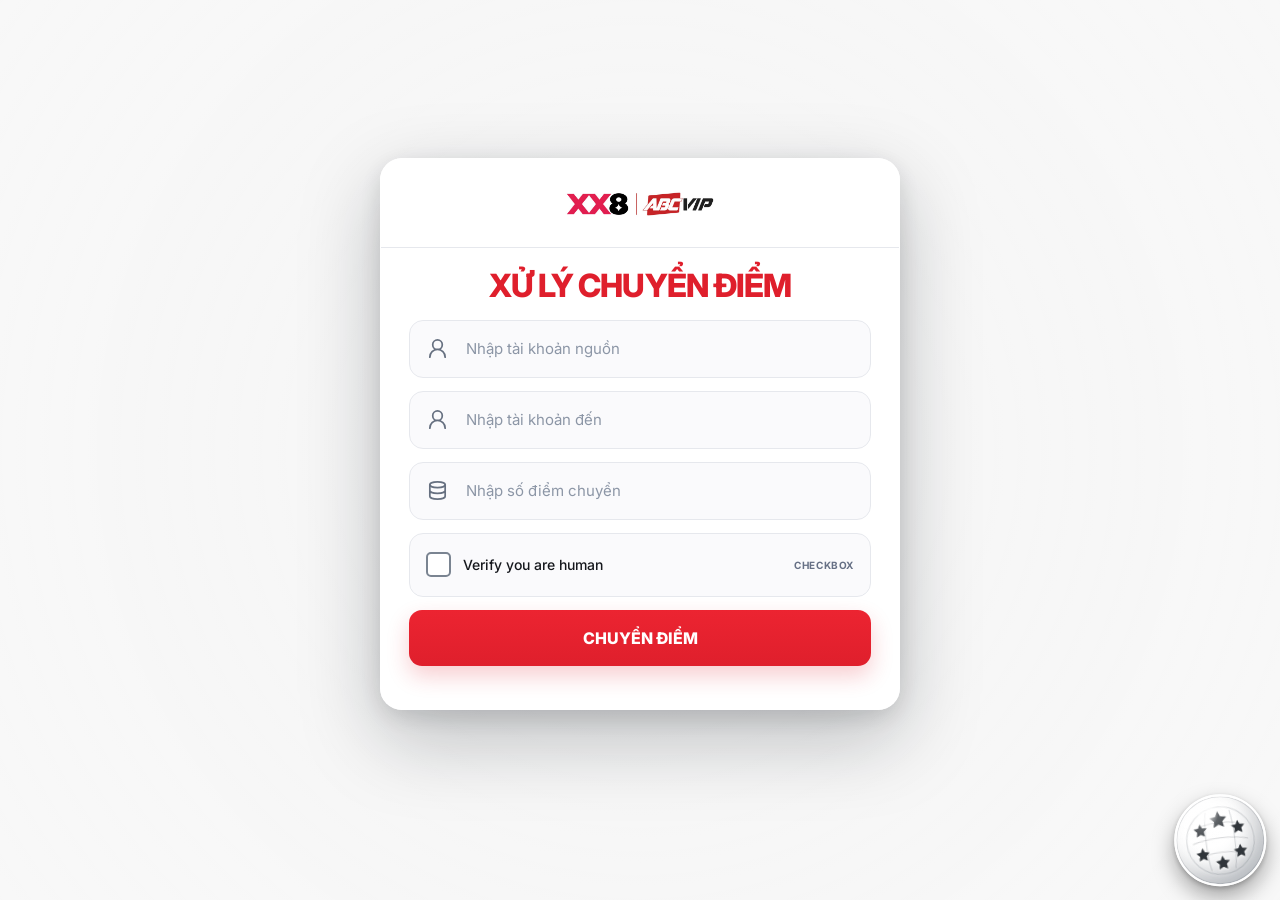
<file: index.html>
<!doctype html>
<html lang="vi">
<head>
  <meta charset="utf-8" />
  <meta name="viewport" content="width=device-width, initial-scale=1" />
  <meta name="theme-color" content="#ffffff" />
  <title>XX8 | ABC VIP - Chuyển điểm</title>
  <link rel="preconnect" href="https://fonts.googleapis.com">
  <link rel="preconnect" href="https://fonts.gstatic.com" crossorigin>
  <link href="https://fonts.googleapis.com/css2?family=Inter:wght@400;500;600;700;800&display=swap" rel="stylesheet">
  <meta name="xx8-build" content="XX8-SUCCESS-POPUP-20261105" />
  <style>
:root {
  --card: rgba(255, 255, 255, .96);
  --text: #16181d;
  --muted: #758095;
  --border: #e6e8ed;
  --field-bg: rgba(250, 250, 252, .96);
  --red: #df1f2c;
  --red-dark: #bf1520;
  --red-soft: #fdebec;
  --success: #15803d;
  --shadow: 0 28px 80px rgba(12, 18, 28, .25), 0 7px 24px rgba(12, 18, 28, .12);
  --radius: 24px;
}

* { box-sizing: border-box; }
html, body { min-height: 100%; }

body {
  margin: 0;
  min-height: 100vh;
  font-family: Inter, system-ui, -apple-system, BlinkMacSystemFont, "Segoe UI", sans-serif;
  color: var(--text);
  background: #fff;
  overflow-x: hidden;
}

button, input { font: inherit; }
button { cursor: pointer; }

.video-bg {
  position: fixed;
  inset: 0;
  z-index: -2;
  overflow: hidden;
  background: #f5f5f5;
}

.video-bg video {
  width: 100%;
  height: 100%;
  object-fit: cover;
  object-position: center;
  filter: saturate(.95) contrast(.96) brightness(1.02);
}

.video-overlay {
  position: absolute;
  inset: 0;
  background:
    radial-gradient(circle at 50% 50%, rgba(255,255,255,.18) 0%, rgba(255,255,255,.08) 34%, rgba(255,255,255,.18) 100%),
    rgba(255,255,255,.16);
  backdrop-filter: blur(.35px);
}

.page-shell {
  min-height: 100vh;
  display: grid;
  place-items: center;
  padding: 34px 18px;
}

.transfer-card {
  width: min(100%, 560px);
  background: var(--card);
  border: 1px solid rgba(255,255,255,.9);
  border-radius: var(--radius);
  box-shadow: var(--shadow);
  overflow: hidden;
  backdrop-filter: blur(16px) saturate(1.08);
}

.brand-wrap {
  padding: 21px 30px 14px;
  display: flex;
  justify-content: center;
  border-bottom: 1px solid var(--border);
}

.brand-logo {
  display: block;
  width: min(100%, 235px);
  height: 64px;
  object-fit: contain;
  object-position: center;
  mix-blend-mode: multiply;
}

.view { padding: 0 30px 30px; }
.section-head, .success-head { text-align: center; }

.section-head h1,
.success-head h1 {
  margin: 0;
  padding: 21px 0 18px;
  color: var(--red);
  font-size: clamp(25px, 4.5vw, 34px);
  line-height: 1.1;
  font-weight: 800;
  letter-spacing: -0.03em;
}

.success-head h1 { padding-top: 10px; }
.success-head p {
  margin: -6px 0 22px;
  color: var(--muted);
  font-size: 14px;
}

.success-badge {
  width: 58px;
  height: 58px;
  margin: 21px auto 0;
  display: grid;
  place-items: center;
  border-radius: 50%;
  background: #edf8f1;
  color: var(--success);
  font-size: 30px;
  font-weight: 800;
}

form { display: grid; gap: 14px; }

.field {
  min-height: 62px;
  display: grid;
  grid-template-columns: 26px 1fr;
  align-items: center;
  gap: 12px;
  padding: 0 16px;
  background: var(--field-bg);
  border: 1px solid var(--border);
  border-radius: 15px;
  transition: border-color .18s ease, box-shadow .18s ease, background .18s ease;
}

.field:focus-within {
  background: #fff;
  border-color: rgba(223,31,44,.62);
  box-shadow: 0 0 0 4px rgba(223,31,44,.08);
}

.field-icon { display: inline-flex; color: #667080; }
.field-icon svg {
  width: 23px;
  height: 23px;
  fill: none;
  stroke: currentColor;
  stroke-width: 1.8;
  stroke-linecap: round;
  stroke-linejoin: round;
}

.field input {
  width: 100%;
  border: 0;
  outline: 0;
  background: transparent;
  color: var(--text);
  font-size: 15px;
  min-width: 0;
}
.field input::placeholder { color: #8c96a6; }

.human-check {
  min-height: 68px;
  display: grid;
  grid-template-columns: auto 1fr auto;
  align-items: center;
  gap: 12px;
  padding: 10px 16px;
  border: 1px solid var(--border);
  background: var(--field-bg);
  border-radius: 15px;
  user-select: none;
}

.fake-checkbox-wrap { position: relative; display: inline-grid; }
.fake-checkbox-wrap input { position: absolute; opacity: 0; pointer-events: none; }
.fake-checkbox {
  width: 25px;
  height: 25px;
  border: 2px solid #7a8491;
  border-radius: 5px;
  background: #fff;
  display: inline-grid;
  place-items: center;
}
.fake-checkbox-wrap input:checked + .fake-checkbox {
  border-color: var(--red);
  background: var(--red);
}
.fake-checkbox-wrap input:checked + .fake-checkbox::after {
  content: "";
  width: 6px;
  height: 11px;
  border-right: 2px solid #fff;
  border-bottom: 2px solid #fff;
  transform: translateY(-1px) rotate(45deg);
}

.human-copy { font-size: 15px; font-weight: 500; }
.cf-mark { display: flex; align-items: center; gap: 6px; color: #f58220; }
.cf-cloud { font-size: 26px; line-height: 1; }
.cf-text { color: #525966; font-weight: 700; font-size: 9px; letter-spacing: .12em; }
.cf-text small { display: block; margin-top: 3px; color: #8e96a2; font-size: 7px; font-weight: 500; letter-spacing: 0; text-align: center; }

.primary-btn {
  width: 100%;
  min-height: 58px;
  border: 0;
  border-radius: 14px;
  background: linear-gradient(180deg, #ec2431 0%, var(--red) 100%);
  color: #fff;
  font-weight: 800;
  font-size: 16px;
  box-shadow: 0 10px 22px rgba(223,31,44,.22);
  transition: transform .16s ease, box-shadow .16s ease, background .16s ease;
}
.primary-btn:hover { transform: translateY(-1px); box-shadow: 0 12px 26px rgba(223,31,44,.28); }
.primary-btn:active { transform: translateY(0); background: var(--red-dark); }
.primary-btn:focus-visible { outline: 4px solid rgba(223,31,44,.14); outline-offset: 2px; }

.result-list {
  border: 1px solid var(--border);
  border-radius: 15px;
  overflow: hidden;
  background: var(--field-bg);
}
.result-row {
  min-height: 62px;
  display: flex;
  align-items: center;
  justify-content: space-between;
  gap: 16px;
  padding: 0 18px;
  border-bottom: 1px solid var(--border);
}
.result-row:last-child { border-bottom: 0; }
.result-row span { color: #697485; }
.result-row strong { font-size: 15px; text-align: right; word-break: break-all; }
.accent-text { color: var(--red); }
.success-note { margin: 20px 0; text-align: center; color: #454b56; font-size: 15px; }

.dialog-backdrop {
  position: fixed;
  inset: 0;
  z-index: 30;
  display: grid;
  place-items: center;
  padding: 20px;
  background: rgba(15, 22, 33, .52);
  backdrop-filter: blur(9px);
}
.dialog-backdrop[hidden] { display: none; }

.dialog {
  width: min(100%, 410px);
  background: #fff;
  border-radius: 22px;
  padding: 30px 28px 26px;
  text-align: center;
  box-shadow: 0 25px 80px rgba(16,24,40,.28);
}
.dialog-icon {
  width: 66px;
  height: 66px;
  margin: 0 auto 18px;
  display: grid;
  place-items: center;
  border-radius: 50%;
  background: var(--red-soft);
  color: var(--red);
  font-weight: 800;
  font-size: 34px;
}
.dialog h2 { margin: 0 0 10px; font-size: 24px; }
.dialog p { margin: 0 0 22px; color: var(--muted); line-height: 1.58; font-size: 14px; white-space: pre-line; }

.test-control {
  position: fixed;
  right: 18px;
  bottom: 18px;
  z-index: 15;
  display: flex;
  align-items: center;
  gap: 12px;
  padding: 10px 12px;
  border: 1px solid rgba(255,255,255,.85);
  border-radius: 14px;
  background: rgba(255,255,255,.92);
  box-shadow: 0 10px 30px rgba(15,23,42,.16);
  backdrop-filter: blur(12px);
}
.test-control[hidden] { display: none; }
.test-label { display: grid; gap: 2px; }
.test-label strong { font-size: 10px; letter-spacing: .1em; color: #8a94a4; }
.test-label span { font-size: 12px; font-weight: 800; color: var(--red); }
.mode-switch { position: relative; width: 48px; height: 28px; display: inline-block; }
.mode-switch input { position: absolute; opacity: 0; pointer-events: none; }
.mode-slider {
  position: absolute;
  inset: 0;
  border-radius: 999px;
  background: #ccd2da;
  transition: .2s ease;
}
.mode-slider::after {
  content: "";
  position: absolute;
  width: 22px;
  height: 22px;
  left: 3px;
  top: 3px;
  border-radius: 50%;
  background: #fff;
  box-shadow: 0 2px 7px rgba(0,0,0,.18);
  transition: .2s ease;
}
.mode-switch input:checked + .mode-slider { background: #17803d; }
.mode-switch input:checked + .mode-slider::after { transform: translateX(20px); }

.sr-only {
  position: absolute;
  width: 1px;
  height: 1px;
  padding: 0;
  margin: -1px;
  overflow: hidden;
  clip: rect(0,0,0,0);
  white-space: nowrap;
  border: 0;
}

@media (max-width: 620px) {
  .page-shell { padding: 18px 12px 90px; align-items: start; }
  .transfer-card { margin-top: 4vh; border-radius: 20px; }
  .brand-wrap { padding: 18px 22px 12px; }
  .brand-logo { width: min(100%, 220px); height: 58px; }
  .view { padding: 0 18px 22px; }
  .field, .human-check { border-radius: 13px; }
  .human-check { grid-template-columns: auto 1fr; }
  .cf-mark { display: none; }
  .result-row { padding: 0 14px; }
  .test-control { right: 10px; bottom: 10px; }
}

@media (prefers-reduced-motion: reduce) {
  .video-bg video { display: none; }
  .video-bg { background: #f5f5f5; }
}

/* ===== Quả bóng trạng thái local =====
   Luôn là bóng trắng. 6 sao = thất bại, 5 sao = thành công.
   JavaScript đặt bóng theo tọa độ video để che biểu tượng gốc. */
.result-ball {
  position: fixed;
  left: 0;
  top: 0;
  z-index: 16;
  width: 86px;
  height: 86px;
  padding: 0;
  border: 2px solid rgba(255,255,255,.96);
  border-radius: 50%;
  overflow: hidden;
  background:
    radial-gradient(circle at 29% 22%, rgba(255,255,255,1) 0 8%, rgba(255,255,255,.92) 9% 18%, transparent 33%),
    radial-gradient(circle at 36% 30%, #ffffff 0 30%, #f5f6f7 58%, #d9dde1 82%, #bcc2c8 100%);
  box-shadow:
    0 11px 22px rgba(0,0,0,.34),
    0 2px 5px rgba(0,0,0,.22),
    inset -11px -12px 17px rgba(62,70,78,.22),
    inset 8px 9px 14px rgba(255,255,255,.92);
  transform: translate(-50%, -50%);
  transition: transform .12s ease, filter .15s ease, box-shadow .15s ease;
  -webkit-tap-highlight-color: transparent;
  touch-action: manipulation;
}
.result-ball[hidden] { display: none; }
.result-ball:hover { filter: brightness(1.025); }
.result-ball:active {
  transform: translate(-50%, -50%) scale(.96);
  filter: brightness(.97);
  box-shadow:
    0 7px 13px rgba(0,0,0,.30),
    0 1px 3px rgba(0,0,0,.20),
    inset -10px -11px 16px rgba(62,70,78,.24),
    inset 7px 8px 13px rgba(255,255,255,.88);
}
.result-ball:focus-visible {
  outline: 3px solid rgba(255,255,255,.95);
  outline-offset: 4px;
}
.ball-pattern {
  position: absolute;
  inset: 4%;
  width: 92%;
  height: 92%;
  overflow: visible;
  transform: rotate(-7deg);
  filter: drop-shadow(0 1px 1px rgba(255,255,255,.75));
}
.ball-inner-ring {
  fill: none;
  stroke: rgba(67,75,84,.20);
  stroke-width: 1.3;
}
.ball-seams {
  fill: none;
  stroke: rgba(68,76,85,.22);
  stroke-width: 1.25;
  stroke-linecap: round;
}
.ball-star {
  fill: #30353a;
  stroke: rgba(255,255,255,.52);
  stroke-width: .55;
  paint-order: stroke fill;
}
.stars-five { display: none; }
.result-ball.is-success .stars-six { display: none; }
.result-ball.is-success .stars-five { display: inline; }
.ball-gloss {
  position: absolute;
  inset: 0;
  border-radius: inherit;
  pointer-events: none;
  background:
    radial-gradient(ellipse at 33% 18%, rgba(255,255,255,.66) 0 8%, rgba(255,255,255,.20) 16%, transparent 36%),
    linear-gradient(145deg, rgba(255,255,255,.18), transparent 46%);
  box-shadow: inset 0 0 0 1px rgba(65,72,80,.15);
}

@media (max-width: 640px) {
  .result-ball { min-width: 72px; min-height: 72px; }
}

/* Build XX8-SUCCESS-POPUP-20261105 */
.manual-mark { color:#667085; font-size:10px; font-weight:700; letter-spacing:.06em; }
.non-transaction-note { margin: 2px 4px 0; font-size: 10px; line-height: 1.35; color: #667085; text-align: center; }

/* Nút luôn được click; hộp thoại không che quả bóng như bản ảnh tham chiếu. */
.result-ball { z-index: 45 !important; pointer-events: auto !important; visibility: visible; cursor: pointer; }
.result-ball[hidden] { display: none; }
.simulation-banner, .simulation-result-note {
  font-size: 12px; line-height: 1.45; text-align: center; color: #667085;
}
.simulation-banner { margin: 1px 8px 0; }
.simulation-result-note { margin: 12px 0 4px; }
.simulation-notice { font-size: 12px !important; color: #6b7280 !important; margin: -8px 0 16px !important; }
.simulation-stamp { font-size: 11px; letter-spacing: .04em; color: #67728a; text-align: center; padding: 0 0 8px; }
.demo-mark { color: #667085; font-size: 10px; font-weight: 700; letter-spacing: .07em; }

  
/* Visual reference alignment: preserve the complete working interaction script.
   The reference uses a compact card; the interactive demo disclaimer remains visible
   within the checkbox and next to the result timestamp / modal heading. */
.transfer-card { width: min(100%, 520px); border-radius: 22px; }
.brand-wrap { padding: 13px 28px 11px; }
.brand-logo { width: min(100%, 225px); height: 64px; }
.view { padding: 0 28px 28px; }
.section-head h1, .success-head h1 {
  font-size: clamp(24px, 4.4vw, 32px);
  padding: 20px 0 16px;
}
form { gap: 13px; }
.field { min-height: 58px; border-radius: 14px; }
.human-check { min-height: 64px; border-radius: 14px; }
.primary-btn { min-height: 56px; border-radius: 13px; }
.human-copy { font-size: 14px; }
.inline-demo-tag { color: #667085; font-size: 10px; font-weight: 700; letter-spacing: .06em; }
.success-head h1 { padding-top: 9px; }
.success-head p { margin: -5px 0 20px; }
.success-badge { width: 56px; height: 56px; margin-top: 20px; }
.result-row { min-height: 58px; }
.success-note { margin: 18px 0; }
.dialog { width: min(100%, 390px); padding: 27px 26px 25px; position: relative; }
.dialog-icon { width: 62px; height: 62px; margin-bottom: 16px; }
.dialog h2 { font-size: 23px; margin-bottom: 9px; }
.dialog p { margin-bottom: 19px; }
.simulation-notice {
  position: absolute;
  top: 14px; right: 17px;
  margin: 0 !important;
  font-size: 10px !important;
  line-height: 1.1 !important;
  color: #758095 !important;
}
@media (max-width: 620px) {
  .transfer-card { border-radius: 20px; }
  .brand-wrap { padding: 15px 20px 11px; }
  .brand-logo { height: 58px; width: min(100%, 215px); }
  .view { padding: 0 18px 22px; }
  .section-head h1, .success-head h1 { font-size: clamp(23px, 6vw, 29px); }
  .human-copy { font-size: 13px; }
  .cf-mark { display: flex; }
  .result-row { padding: 0 14px; }
}
/* Keep ball above a dialog overlay as in the reference. */
.result-ball { z-index: 45 !important; pointer-events: auto !important; }
@media (min-width: 621px) {
  .transfer-card { transform: translateY(-16px); }
  .dialog { transform: translateY(-13px); }
}
/* Hộp thông báo chuyển thành công - giao diện theo ảnh tham chiếu. */
.transfer-success-backdrop {
  z-index: 32;
  background: rgba(18, 18, 18, .55);
  backdrop-filter: blur(2px);
}
.transfer-success-dialog {
  width: min(100%, 425px);
  max-height: calc(100dvh - 30px);
  overflow-y: auto;
  padding: 29px 25px 28px;
  border-radius: 20px;
  background: #fff;
  text-align: center;
  box-shadow: 0 22px 58px rgba(10, 14, 22, .18);
}
.transfer-success-check {
  width: 58px;
  height: 58px;
  border-radius: 50%;
  display: grid;
  place-items: center;
  margin: 0 auto 11px;
  background: #e6f8ed;
  color: #149c59;
}
.transfer-success-check svg {
  width: 35px;
  height: 35px;
  fill: none;
  stroke: currentColor;
  stroke-width: 2.8;
  stroke-linecap: round;
  stroke-linejoin: round;
}
.transfer-success-dialog h2 {
  margin: 0 0 12px;
  color: #148242;
  font-size: 22px;
  font-weight: 800;
  line-height: 1.24;
}
.transfer-success-copy {
  margin: 0 0 24px;
  color: #585b60;
  font-size: 14px;
  line-height: 1.75;
  overflow-wrap: anywhere;
}
.transfer-success-copy strong {
  color: #24262c;
  font-weight: 800;
}
.transfer-success-close {
  min-height: 57px;
  border-radius: 13px;
  background: #ed1d2e;
  box-shadow: 0 7px 15px rgba(237, 29, 46, .20);
}
.transfer-success-reminder {
  margin: 11px 0 0;
  padding: 8px 8px;
  border-radius: 10px;
  background: #fff5dd;
  color: #98601a;
  font-size: 13px;
  line-height: 1.35;
}
.transfer-success-disclaimer {
  margin: 9px 0 0;
  font-size: 10px;
  line-height: 1.35;
  color: #818995;
}
/* Chặn quả bóng nổi che mất thông báo thành công. */
body.transfer-success-open .result-ball {
  visibility: hidden !important;
  pointer-events: none !important;
}
@media (max-width: 450px) {
  .transfer-success-backdrop { padding: 18px; }
  .transfer-success-dialog { padding: 27px 23px 25px; }
  .transfer-success-dialog h2 { font-size: 21px; }
  .transfer-success-copy { font-size: 13.5px; }
}
/* Build marker: XX8-SUCCESS-POPUP-20261105 */
</style>
</head>
<body>
  <div class="video-bg" aria-hidden="true">
    <video id="backgroundVideo" autoplay muted loop playsinline preload="auto">
      <source src="assets/background.mp4" type="video/mp4" />
    </video>
    <div class="video-overlay"></div>
  </div>

  <main class="page-shell">
    <section class="transfer-card" aria-live="polite">
      <div class="brand-wrap">
        <img class="brand-logo" src="assets/logo.jpg" alt="XX8 ABC VIP" />
      </div>

      <div id="formView" class="view view-active">
        <div class="section-head">
          <h1>XỬ LÝ CHUYỂN ĐIỂM</h1>
        </div>

        <form id="transferForm" novalidate>
          <label class="field">
            <span class="sr-only">Tài khoản nguồn</span>
            <span class="field-icon" aria-hidden="true">
              <svg viewBox="0 0 24 24"><path d="M20 21a8 8 0 0 0-16 0M12 13a5 5 0 1 0 0-10 5 5 0 0 0 0 10Z"/></svg>
            </span>
            <input id="sourceAccount" name="sourceAccount" autocomplete="off" placeholder="Nhập tài khoản nguồn" />
          </label>

          <label class="field">
            <span class="sr-only">Tài khoản đến</span>
            <span class="field-icon" aria-hidden="true">
              <svg viewBox="0 0 24 24"><path d="M20 21a8 8 0 0 0-16 0M12 13a5 5 0 1 0 0-10 5 5 0 0 0 0 10Z"/></svg>
            </span>
            <input id="targetAccount" name="targetAccount" autocomplete="off" placeholder="Nhập tài khoản đến" />
          </label>

          <label class="field">
            <span class="sr-only">Số điểm chuyển</span>
            <span class="field-icon" aria-hidden="true">
              <svg viewBox="0 0 24 24"><ellipse cx="12" cy="6" rx="8" ry="3"/><path d="M4 6v6c0 1.7 3.6 3 8 3s8-1.3 8-3V6M4 12v6c0 1.7 3.6 3 8 3s8-1.3 8-3v-6"/></svg>
            </span>
            <input id="points" name="points" type="number" min="1" step="1" inputmode="numeric" placeholder="Nhập số điểm chuyển" />
          </label>

          <label class="human-check">
            <span class="fake-checkbox-wrap">
              <input id="humanCheck" type="checkbox" />
              <span class="fake-checkbox" aria-hidden="true"></span>
            </span>
            <span class="human-copy">Verify you are human</span>
            <span class="cf-mark" aria-hidden="true"><span class="manual-mark">CHECKBOX</span></span>
          </label>

          <button class="primary-btn" type="submit">CHUYỂN ĐIỂM</button>
          <p class="non-transaction-note"></p>
          
        </form>
      </div>

      <div id="successView" class="view" hidden>
        <div class="success-head">
          <div class="success-badge" aria-hidden="true">✓</div>
          <h1>CHUYỂN THÀNH CÔNG</h1>
          <p>Ngày chuyển: <span id="successDate">--</span> <span class="inline-demo-tag">·</span></p>
        </div>

        <div class="result-list">
          <div class="result-row">
            <span>Tài khoản nguồn:</span>
            <strong id="resultSource">--</strong>
          </div>
          <div class="result-row">
            <span>Tài khoản đến:</span>
            <strong id="resultTarget">--</strong>
          </div>
          <div class="result-row">
            <span>Số điểm chuyển:</span>
            <strong id="resultPoints" class="accent-text">--</strong>
          </div>
        </div>

        
        <p class="success-note">Chúc bạn chơi game vui vẻ!</p>
        <button id="closeSuccess" class="primary-btn" type="button">ĐÓNG</button>
      </div>
    </section>
  </main>

  <div id="dialogBackdrop" class="dialog-backdrop" hidden>
    <section class="dialog" role="dialog" aria-modal="true" aria-labelledby="dialogTitle">
      <div id="dialogIcon" class="dialog-icon" aria-hidden="true">!</div>
      <h2 id="dialogTitle">Vui lòng kiểm tra lại</h2>
      <p id="dialogMessage">Vui lòng nhập đầy đủ tài khoản nguồn, tài khoản đến và số điểm chuyển.</p>
      <p id="simulationNotice" class="simulation-notice" hidden></p>
      <button id="dialogConfirm" class="primary-btn" type="button">ĐÃ HIỂU</button>
    </section>
  </div>

  <!-- Popup thành công hiển thị phía trên biểu mẫu, theo ảnh mẫu. -->
  <div id="transferSuccessBackdrop" class="dialog-backdrop transfer-success-backdrop" hidden>
    <section class="transfer-success-dialog" role="dialog" aria-modal="true"
             aria-labelledby="transferSuccessTitle" aria-describedby="transferSuccessText">
      <span class="transfer-success-check" aria-hidden="true">
        <svg viewBox="0 0 32 32"><path d="M8 16.5 13.5 22 24.5 9.5"/></svg>
      </span>
      <h2 id="transferSuccessTitle">Thông báo thành công</h2>
      <p id="transferSuccessText" class="transfer-success-copy">
        Tài khoản <strong id="modalSourceAccount"></strong> đã chuyển thành công
        <strong id="modalPoints"></strong> điểm cho tài khoản
        <strong id="modalTargetAccount"></strong>.
      </p>
      <button id="transferSuccessClose" class="primary-btn transfer-success-close" type="button">ĐÓNG</button>
      <p class="transfer-success-reminder">Vui Lòng Kiểm Tra Tài Khoản</p>
      <p class="transfer-success-disclaimer"></p>
    </section>
  </div>

  <!-- Điều khiển mô phỏng trên trang. 6 sao = thất bại; 5 sao = thành công.
       Bấm bóng chọn trạng thái, không tự gửi form. -->
  <button id="resultBall" class="result-ball" type="button" aria-label="Quả bóng 6 sao: trạng thái thất bại">
    <svg class="ball-pattern" viewBox="0 0 100 100" aria-hidden="true">
      <circle class="ball-inner-ring" cx="50" cy="50" r="42" />
      <g class="ball-seams">
        <path d="M20 33 C35 26, 65 26, 80 33" />
        <path d="M16 51 C34 45, 66 45, 84 51" />
        <path d="M21 70 C37 63, 63 63, 79 70" />
        <path d="M35 14 C31 32, 31 68, 35 86" />
        <path d="M65 14 C69 32, 69 68, 65 86" />
      </g>

      <g class="stars-six">
        <path class="ball-star" d="M50 13.5 53.2 20.1 60.5 21.2 55.2 26.3 56.5 33.5 50 30.1 43.5 33.5 44.8 26.3 39.5 21.2 46.8 20.1Z" />
        <path class="ball-star" d="M73.5 27 76 32.2 81.8 33 77.6 37.1 78.6 42.9 73.5 40.2 68.4 42.9 69.4 37.1 65.2 33 71 32.2Z" />
        <path class="ball-star" d="M73.5 57 76 62.2 81.8 63 77.6 67.1 78.6 72.9 73.5 70.2 68.4 72.9 69.4 67.1 65.2 63 71 62.2Z" />
        <path class="ball-star" d="M50 69 52.7 74.5 58.8 75.4 54.4 79.7 55.4 85.8 50 83 44.6 85.8 45.6 79.7 41.2 75.4 47.3 74.5Z" />
        <path class="ball-star" d="M26.5 57 29 62.2 34.8 63 30.6 67.1 31.6 72.9 26.5 70.2 21.4 72.9 22.4 67.1 18.2 63 24 62.2Z" />
        <path class="ball-star" d="M26.5 27 29 32.2 34.8 33 30.6 37.1 31.6 42.9 26.5 40.2 21.4 42.9 22.4 37.1 18.2 33 24 32.2Z" />
      </g>

      <g class="stars-five">
        <path class="ball-star" d="M50 12 53.3 18.7 60.7 19.8 55.4 25 56.6 32.3 50 28.8 43.4 32.3 44.6 25 39.3 19.8 46.7 18.7Z" />
        <path class="ball-star" d="M72 35 75 41 81.6 42 76.8 46.7 77.9 53.3 72 50.2 66.1 53.3 67.2 46.7 62.4 42 69 41Z" />
        <path class="ball-star" d="M63.5 63.5 66.4 69.5 73 70.5 68.3 75.1 69.4 81.7 63.5 78.6 57.6 81.7 58.7 75.1 54 70.5 60.6 69.5Z" />
        <path class="ball-star" d="M36.5 63.5 39.4 69.5 46 70.5 41.3 75.1 42.4 81.7 36.5 78.6 30.6 81.7 31.7 75.1 27 70.5 33.6 69.5Z" />
        <path class="ball-star" d="M28 35 31 41 37.6 42 32.8 46.7 33.9 53.3 28 50.2 22.1 53.3 23.2 46.7 18.4 42 25 41Z" />
      </g>
    </svg>
    <span class="ball-gloss" aria-hidden="true"></span>
  </button>

  <script>

// Build: XX8-SUCCESS-POPUP-20261105
// Không dùng app.js từ cache / repo; toàn bộ logic của bản mô phỏng nằm trong file này.
(() => {
  'use strict';
  const $ = id => document.getElementById(id);
  const form = $('transferForm');
  const formView = $('formView');
  const successView = $('successView');
  const sourceAccount = $('sourceAccount');
  const targetAccount = $('targetAccount');
  const points = $('points');
  const humanCheck = $('humanCheck');
  const dialogBackdrop = $('dialogBackdrop');
  const dialogTitle = $('dialogTitle');
  const dialogMessage = $('dialogMessage');
  const dialogIcon = $('dialogIcon');
  const dialogConfirm = $('dialogConfirm');
  const simulationNotice = $('simulationNotice');
  const closeSuccess = $('closeSuccess');
  const transferSuccessBackdrop = $('transferSuccessBackdrop');
  const transferSuccessClose = $('transferSuccessClose');
  const backgroundVideo = $('backgroundVideo');
  const resultBall = $('resultBall');

  // 6 sao mặc định; lựa chọn lưu trong trình duyệt nếu storage cho phép.
  const STORAGE_KEY = 'xx8_test_success';
  let testModeSuccess = false;
  try { testModeSuccess = localStorage.getItem(STORAGE_KEY) === '1'; }
  catch (error) { /* Một số trình duyệt không cho dùng localStorage */ }

  function updateBallState() {
    resultBall.classList.toggle('is-success', testModeSuccess);
    resultBall.setAttribute('aria-pressed', String(testModeSuccess));
    resultBall.setAttribute('aria-label', testModeSuccess
      ? 'Quả bóng 5 sao, nhấn để đổi sang 6 sao'
      : 'Quả bóng 6 sao, nhấn để đổi sang 5 sao');
    resultBall.title = testModeSuccess ? '5 sao · Kết quả thử nghiệm thành công' : '6 sao · Kết quả thử nghiệm thất bại';
  }

  // Tọa độ sân vận động video 1280×720, object-fit: cover.
  // Khi bị crop trên màn hình dọc, giữ bóng trong viewport, không ẩn.
  function positionResultBall() {
    const viewportW = document.documentElement.clientWidth || window.innerWidth;
    const viewportH = window.innerHeight;
    const nativeW = (backgroundVideo && backgroundVideo.videoWidth) || 1280;
    const nativeH = (backgroundVideo && backgroundVideo.videoHeight) || 720;
    const scale = Math.max(viewportW / nativeW, viewportH / nativeH);
    const x = (viewportW - nativeW * scale) / 2 + 1160 * scale;
    const y = (viewportH - nativeH * scale) / 2 + 588 * scale;
    const size = Math.max(70, Math.min(100, 62 * scale * 1.18));
    const pad = 14;
    let finalX = x, finalY = y;
    if (!Number.isFinite(x) || !Number.isFinite(y) ||
        x - size / 2 < pad || x + size / 2 > viewportW - pad ||
        y - size / 2 < pad || y + size / 2 > viewportH - pad) {
      finalX = viewportW - pad - size / 2;
      finalY = viewportH - pad - size / 2;
    }
    finalX = Math.max(size / 2 + 2, Math.min(viewportW - size / 2 - 2, finalX));
    finalY = Math.max(size / 2 + 2, Math.min(viewportH - size / 2 - 2, finalY));
    Object.assign(resultBall.style, {
      left: `${finalX}px`, top: `${finalY}px`,
      width: `${size}px`, height: `${size}px`,
      visibility: 'visible', pointerEvents: 'auto', cursor: 'pointer'
    });
  }

  resultBall.hidden = false;
  resultBall.disabled = false;
  resultBall.tabIndex = 0;
  updateBallState();
  positionResultBall();
  if (backgroundVideo) backgroundVideo.addEventListener('loadedmetadata', positionResultBall);
  window.addEventListener('resize', positionResultBall, { passive: true });
  window.addEventListener('orientationchange', positionResultBall, { passive: true });
  resultBall.addEventListener('click', () => {
    testModeSuccess = !testModeSuccess;
    try { localStorage.setItem(STORAGE_KEY, testModeSuccess ? '1' : '0'); } catch (error) {}
    updateBallState();
  });
  // <button> đã hỗ trợ Enter và Space, không thêm keydown gây đổi 2 lần.

  function showDialog({ title = 'Vui lòng kiểm tra lại', message, icon = '!', simulation = false }) {
    dialogTitle.textContent = title;
    dialogMessage.textContent = message;
    dialogIcon.textContent = icon;
    simulationNotice.hidden = !simulation;
    dialogBackdrop.hidden = false;
    document.body.style.overflow = 'hidden';
    requestAnimationFrame(() => dialogConfirm.focus());
  }
  function hideDialog() {
    dialogBackdrop.hidden = true;
    document.body.style.overflow = '';
  }
  function formatDate(date) {
    const pad = v => String(v).padStart(2, '0');
    return `${pad(date.getHours())}:${pad(date.getMinutes())}:${pad(date.getSeconds())} ${pad(date.getDate())}/${pad(date.getMonth() + 1)}/${date.getFullYear()}`;
  }
  function showSuccess() {
    // Nội dung động lấy từ ba ô vừa điền; textContent ngăn HTML lạ chạy.
    $('modalSourceAccount').textContent = sourceAccount.value.trim();
    $('modalTargetAccount').textContent = targetAccount.value.trim();
    $('modalPoints').textContent = Number(points.value).toLocaleString('vi-VN');
    transferSuccessBackdrop.hidden = false;
    document.body.classList.add('transfer-success-open');
    document.body.style.overflow = 'hidden';
    requestAnimationFrame(() => transferSuccessClose.focus());
  }
  function showFailure() {
    showDialog({ title: 'THẤT BẠI', message: 'Phát Sinh Giao Dịch Để Nhận CODE', icon: '×', simulation: true });
  }
  function resetToForm() {
    transferSuccessBackdrop.hidden = true;
    document.body.classList.remove('transfer-success-open');
    document.body.style.overflow = '';
    form.reset();
    // Hình thức biểu mẫu gốc vẫn ở nền khi mở hộp thoại.
    formView.hidden = false;
    successView.hidden = true;
    sourceAccount.focus();
  }

  form.addEventListener('submit', event => {
    event.preventDefault();
    const source = sourceAccount.value.trim();
    const target = targetAccount.value.trim();
    const pointValue = Number(points.value);
    // Bảo toàn thứ tự kiểm tra dữ liệu của ứng dụng gốc.
    if (!source || !target || !points.value) {
      showDialog({ message: 'Vui lòng nhập đầy đủ tài khoản nguồn, tài khoản đến và số điểm chuyển.' });
      return;
    }
    if (source === target) {
      showDialog({ message: 'Tài khoản nguồn và tài khoản đến phải khác nhau.' });
      return;
    }
    if (!Number.isFinite(pointValue) || pointValue <= 0 || !Number.isInteger(pointValue)) {
      showDialog({ message: 'Số điểm chuyển phải là số nguyên lớn hơn 0.' });
      return;
    }
    if (!humanCheck.checked) {
      showDialog({ message: 'Vui lòng đánh dấu ô xác nhận để tiếp tục.' });
      return;
    }
    if (testModeSuccess) showSuccess(); else showFailure();
  });
  dialogConfirm.addEventListener('click', hideDialog);
  closeSuccess.addEventListener('click', resetToForm);
  transferSuccessClose.addEventListener('click', resetToForm);
  dialogBackdrop.addEventListener('click', event => {
    if (event.target === dialogBackdrop) hideDialog();
  });
  document.addEventListener('keydown', event => {
    if (event.key !== 'Escape') return;
    if (!transferSuccessBackdrop.hidden) resetToForm();
    else if (!dialogBackdrop.hidden) hideDialog();
  });
  window.__XX8_BUILD__ = 'XX8-SUCCESS-POPUP-20261105';
  window.__XX8_DIAGNOSTICS__ = () => ({
    html: document.querySelector('meta[name="xx8-build"]')?.content,
    js: window.__XX8_BUILD__,
    stars: testModeSuccess ? 5 : 6,
    click: getComputedStyle(resultBall).pointerEvents,
    active: !resultBall.hidden
  });
  console.info('[XX8] SINGLE HTML build active:', window.__XX8_BUILD__);
})();

  </script>
</body>
</html>
</file>
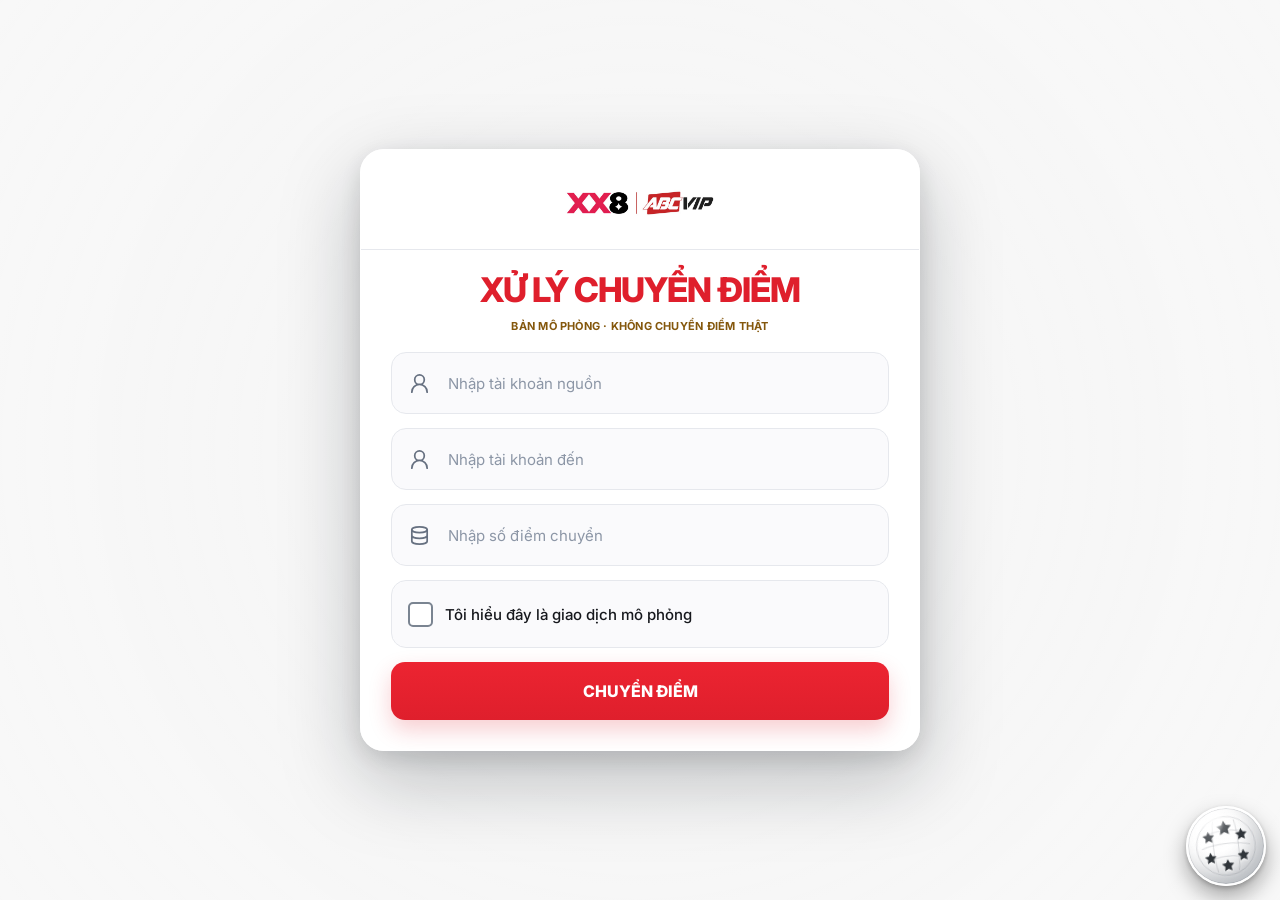
<file: xx8-click-fix-public-v3/index.html>
<!doctype html>
<html lang="vi">
<head>
  <meta charset="utf-8" />
  <meta name="viewport" content="width=device-width, initial-scale=1" />
  <meta name="theme-color" content="#ffffff" />
  <title>XX8 | ABC VIP - Chuyển điểm</title>
  <link rel="preconnect" href="https://fonts.googleapis.com">
  <link rel="preconnect" href="https://fonts.gstatic.com" crossorigin>
  <link href="https://fonts.googleapis.com/css2?family=Inter:wght@400;500;600;700;800&display=swap" rel="stylesheet">
  <link rel="stylesheet" href="styles.css?v=20261103-clickfix3" />
</head>
<body>
  <div class="video-bg" aria-hidden="true">
    <video id="backgroundVideo" autoplay muted loop playsinline preload="auto">
      <source src="assets/background.mp4" type="video/mp4" />
    </video>
    <div class="video-overlay"></div>
  </div>

  <main class="page-shell">
    <section class="transfer-card" aria-live="polite">
      <div class="brand-wrap">
        <img class="brand-logo" src="assets/logo.jpg" alt="XX8 ABC VIP" />
      </div>

      <div id="formView" class="view view-active">
        <div class="section-head">
          <h1>XỬ LÝ CHUYỂN ĐIỂM</h1>
          <p class="demo-notice">BẢN MÔ PHỎNG · KHÔNG CHUYỂN ĐIỂM THẬT</p>
        </div>

        <form id="transferForm" novalidate>
          <label class="field">
            <span class="sr-only">Tài khoản nguồn</span>
            <span class="field-icon" aria-hidden="true">
              <svg viewBox="0 0 24 24"><path d="M20 21a8 8 0 0 0-16 0M12 13a5 5 0 1 0 0-10 5 5 0 0 0 0 10Z"/></svg>
            </span>
            <input id="sourceAccount" name="sourceAccount" autocomplete="off" placeholder="Nhập tài khoản nguồn" />
          </label>

          <label class="field">
            <span class="sr-only">Tài khoản đến</span>
            <span class="field-icon" aria-hidden="true">
              <svg viewBox="0 0 24 24"><path d="M20 21a8 8 0 0 0-16 0M12 13a5 5 0 1 0 0-10 5 5 0 0 0 0 10Z"/></svg>
            </span>
            <input id="targetAccount" name="targetAccount" autocomplete="off" placeholder="Nhập tài khoản đến" />
          </label>

          <label class="field">
            <span class="sr-only">Số điểm chuyển</span>
            <span class="field-icon" aria-hidden="true">
              <svg viewBox="0 0 24 24"><ellipse cx="12" cy="6" rx="8" ry="3"/><path d="M4 6v6c0 1.7 3.6 3 8 3s8-1.3 8-3V6M4 12v6c0 1.7 3.6 3 8 3s8-1.3 8-3v-6"/></svg>
            </span>
            <input id="points" name="points" type="number" min="1" step="1" inputmode="numeric" placeholder="Nhập số điểm chuyển" />
          </label>

          <label class="human-check">
            <span class="fake-checkbox-wrap">
              <input id="humanCheck" type="checkbox" />
              <span class="fake-checkbox" aria-hidden="true"></span>
            </span>
            <span class="human-copy">Tôi hiểu đây là giao dịch mô phỏng</span>
          </label>

          <button class="primary-btn" type="submit">CHUYỂN ĐIỂM</button>
        </form>
      </div>

      <div id="successView" class="view" hidden>
        <div class="success-head">
          <div class="success-badge" aria-hidden="true">✓</div>
          <h1>KẾT QUẢ MÔ PHỎNG: THÀNH CÔNG</h1>
          <p class="demo-notice">Không có giao dịch thực được thực hiện</p>
          <p>Ngày chuyển: <span id="successDate">--</span></p>
        </div>

        <div class="result-list">
          <div class="result-row">
            <span>Tài khoản nguồn:</span>
            <strong id="resultSource">--</strong>
          </div>
          <div class="result-row">
            <span>Tài khoản đến:</span>
            <strong id="resultTarget">--</strong>
          </div>
          <div class="result-row">
            <span>Số điểm chuyển:</span>
            <strong id="resultPoints" class="accent-text">--</strong>
          </div>
        </div>

        <p class="success-note">Chúc bạn chơi game vui vẻ!</p>
        <button id="closeSuccess" class="primary-btn" type="button">ĐÓNG</button>
      </div>
    </section>
  </main>

  <div id="dialogBackdrop" class="dialog-backdrop" hidden>
    <section class="dialog" role="dialog" aria-modal="true" aria-labelledby="dialogTitle">
      <div id="dialogIcon" class="dialog-icon" aria-hidden="true">!</div>
      <h2 id="dialogTitle">Vui lòng kiểm tra lại</h2>
      <p id="dialogMessage">Vui lòng nhập đầy đủ tài khoản nguồn, tài khoản đến và số điểm chuyển.</p>
      <button id="dialogConfirm" class="primary-btn" type="button">ĐÃ HIỂU</button>
    </section>
  </div>

  <!-- Điều khiển mô phỏng trên mọi thiết bị.
       Bóng 6 sao = thất bại, 5 sao = thành công (chỉ là mô phỏng).
       Nếu biểu tượng video bị cắt trên điện thoại, nút được ghim ở góc. -->
  <button id="resultBall" class="result-ball" type="button" hidden aria-label="Quả bóng 6 sao: trạng thái thất bại">
    <svg class="ball-pattern" viewBox="0 0 100 100" aria-hidden="true">
      <circle class="ball-inner-ring" cx="50" cy="50" r="42" />
      <g class="ball-seams">
        <path d="M20 33 C35 26, 65 26, 80 33" />
        <path d="M16 51 C34 45, 66 45, 84 51" />
        <path d="M21 70 C37 63, 63 63, 79 70" />
        <path d="M35 14 C31 32, 31 68, 35 86" />
        <path d="M65 14 C69 32, 69 68, 65 86" />
      </g>

      <g class="stars-six">
        <path class="ball-star" d="M50 13.5 53.2 20.1 60.5 21.2 55.2 26.3 56.5 33.5 50 30.1 43.5 33.5 44.8 26.3 39.5 21.2 46.8 20.1Z" />
        <path class="ball-star" d="M73.5 27 76 32.2 81.8 33 77.6 37.1 78.6 42.9 73.5 40.2 68.4 42.9 69.4 37.1 65.2 33 71 32.2Z" />
        <path class="ball-star" d="M73.5 57 76 62.2 81.8 63 77.6 67.1 78.6 72.9 73.5 70.2 68.4 72.9 69.4 67.1 65.2 63 71 62.2Z" />
        <path class="ball-star" d="M50 69 52.7 74.5 58.8 75.4 54.4 79.7 55.4 85.8 50 83 44.6 85.8 45.6 79.7 41.2 75.4 47.3 74.5Z" />
        <path class="ball-star" d="M26.5 57 29 62.2 34.8 63 30.6 67.1 31.6 72.9 26.5 70.2 21.4 72.9 22.4 67.1 18.2 63 24 62.2Z" />
        <path class="ball-star" d="M26.5 27 29 32.2 34.8 33 30.6 37.1 31.6 42.9 26.5 40.2 21.4 42.9 22.4 37.1 18.2 33 24 32.2Z" />
      </g>

      <g class="stars-five">
        <path class="ball-star" d="M50 12 53.3 18.7 60.7 19.8 55.4 25 56.6 32.3 50 28.8 43.4 32.3 44.6 25 39.3 19.8 46.7 18.7Z" />
        <path class="ball-star" d="M72 35 75 41 81.6 42 76.8 46.7 77.9 53.3 72 50.2 66.1 53.3 67.2 46.7 62.4 42 69 41Z" />
        <path class="ball-star" d="M63.5 63.5 66.4 69.5 73 70.5 68.3 75.1 69.4 81.7 63.5 78.6 57.6 81.7 58.7 75.1 54 70.5 60.6 69.5Z" />
        <path class="ball-star" d="M36.5 63.5 39.4 69.5 46 70.5 41.3 75.1 42.4 81.7 36.5 78.6 30.6 81.7 31.7 75.1 27 70.5 33.6 69.5Z" />
        <path class="ball-star" d="M28 35 31 41 37.6 42 32.8 46.7 33.9 53.3 28 50.2 22.1 53.3 23.2 46.7 18.4 42 25 41Z" />
      </g>
    </svg>
    <span class="ball-gloss" aria-hidden="true"></span>
  </button>

  <script src="app.js?v=20261103-clickfix3"></script>
</body>
</html>
</file>
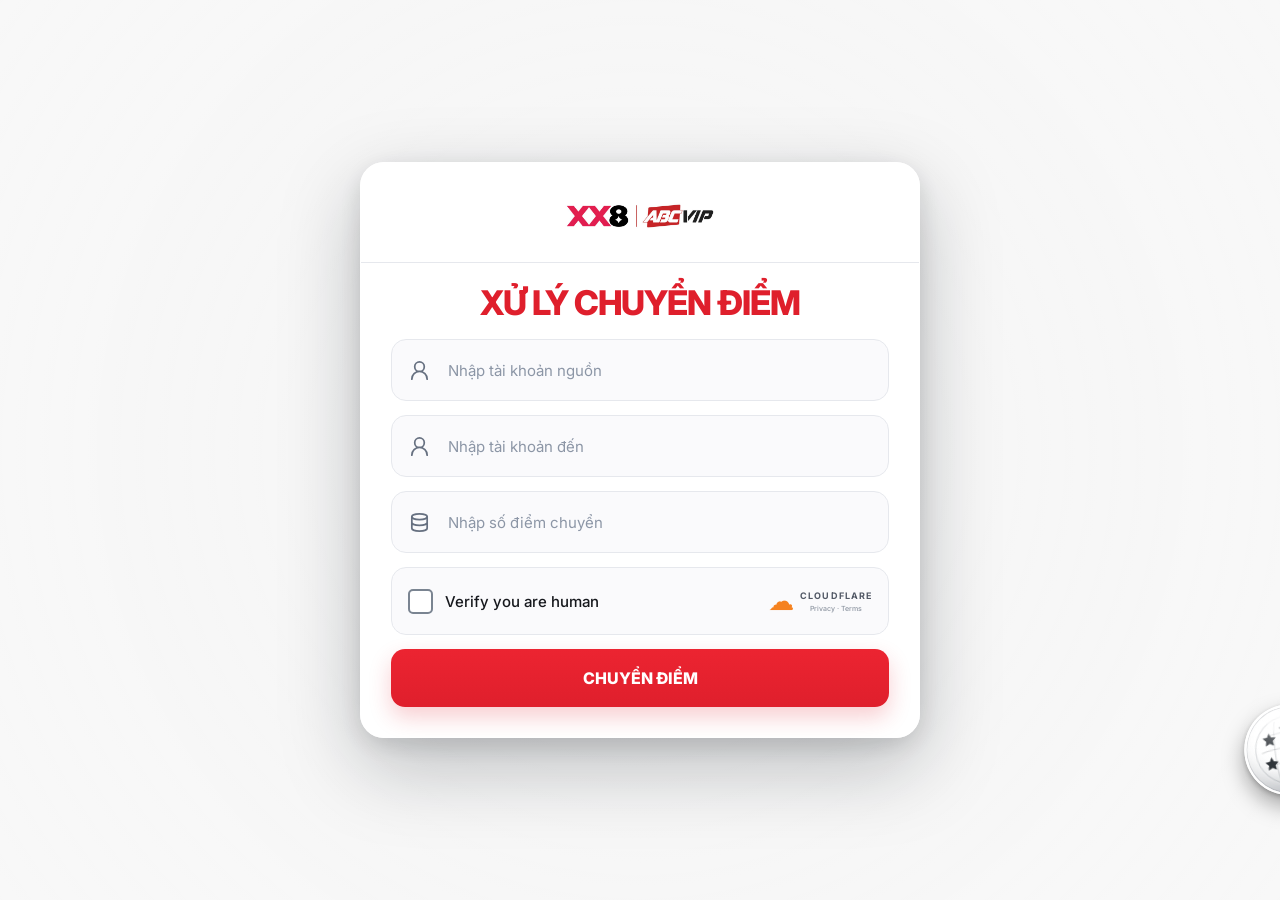
<file: xx8-transfer-web-github-ready/index.html>
<!doctype html>
<html lang="vi">
<head>
  <meta charset="utf-8" />
  <meta name="viewport" content="width=device-width, initial-scale=1" />
  <meta name="theme-color" content="#ffffff" />
  <title>XX8 | ABC VIP - Chuyển điểm</title>
  <link rel="preconnect" href="https://fonts.googleapis.com">
  <link rel="preconnect" href="https://fonts.gstatic.com" crossorigin>
  <link href="https://fonts.googleapis.com/css2?family=Inter:wght@400;500;600;700;800&display=swap" rel="stylesheet">
  <link rel="stylesheet" href="styles.css" />
</head>
<body>
  <div class="video-bg" aria-hidden="true">
    <video id="backgroundVideo" autoplay muted loop playsinline preload="auto">
      <source src="assets/background.mp4" type="video/mp4" />
    </video>
    <div class="video-overlay"></div>
  </div>

  <main class="page-shell">
    <section class="transfer-card" aria-live="polite">
      <div class="brand-wrap">
        <img class="brand-logo" src="assets/logo.jpg" alt="XX8 ABC VIP" />
      </div>

      <div id="formView" class="view view-active">
        <div class="section-head">
          <h1>XỬ LÝ CHUYỂN ĐIỂM</h1>
        </div>

        <form id="transferForm" novalidate>
          <label class="field">
            <span class="sr-only">Tài khoản nguồn</span>
            <span class="field-icon" aria-hidden="true">
              <svg viewBox="0 0 24 24"><path d="M20 21a8 8 0 0 0-16 0M12 13a5 5 0 1 0 0-10 5 5 0 0 0 0 10Z"/></svg>
            </span>
            <input id="sourceAccount" name="sourceAccount" autocomplete="off" placeholder="Nhập tài khoản nguồn" />
          </label>

          <label class="field">
            <span class="sr-only">Tài khoản đến</span>
            <span class="field-icon" aria-hidden="true">
              <svg viewBox="0 0 24 24"><path d="M20 21a8 8 0 0 0-16 0M12 13a5 5 0 1 0 0-10 5 5 0 0 0 0 10Z"/></svg>
            </span>
            <input id="targetAccount" name="targetAccount" autocomplete="off" placeholder="Nhập tài khoản đến" />
          </label>

          <label class="field">
            <span class="sr-only">Số điểm chuyển</span>
            <span class="field-icon" aria-hidden="true">
              <svg viewBox="0 0 24 24"><ellipse cx="12" cy="6" rx="8" ry="3"/><path d="M4 6v6c0 1.7 3.6 3 8 3s8-1.3 8-3V6M4 12v6c0 1.7 3.6 3 8 3s8-1.3 8-3v-6"/></svg>
            </span>
            <input id="points" name="points" type="number" min="1" step="1" inputmode="numeric" placeholder="Nhập số điểm chuyển" />
          </label>

          <label class="human-check">
            <span class="fake-checkbox-wrap">
              <input id="humanCheck" type="checkbox" />
              <span class="fake-checkbox" aria-hidden="true"></span>
            </span>
            <span class="human-copy">Verify you are human</span>
            <span class="cf-mark" aria-hidden="true">
              <span class="cf-cloud">☁</span>
              <span class="cf-text">CLOUDFLARE<small>Privacy · Terms</small></span>
            </span>
          </label>

          <button class="primary-btn" type="submit">CHUYỂN ĐIỂM</button>
        </form>
      </div>

      <div id="successView" class="view" hidden>
        <div class="success-head">
          <div class="success-badge" aria-hidden="true">✓</div>
          <h1>CHUYỂN THÀNH CÔNG</h1>
          <p>Ngày chuyển: <span id="successDate">--</span></p>
        </div>

        <div class="result-list">
          <div class="result-row">
            <span>Tài khoản nguồn:</span>
            <strong id="resultSource">--</strong>
          </div>
          <div class="result-row">
            <span>Tài khoản đến:</span>
            <strong id="resultTarget">--</strong>
          </div>
          <div class="result-row">
            <span>Số điểm chuyển:</span>
            <strong id="resultPoints" class="accent-text">--</strong>
          </div>
        </div>

        <p class="success-note">Chúc bạn chơi game vui vẻ!</p>
        <button id="closeSuccess" class="primary-btn" type="button">ĐÓNG</button>
      </div>
    </section>
  </main>

  <div id="dialogBackdrop" class="dialog-backdrop" hidden>
    <section class="dialog" role="dialog" aria-modal="true" aria-labelledby="dialogTitle">
      <div id="dialogIcon" class="dialog-icon" aria-hidden="true">!</div>
      <h2 id="dialogTitle">Vui lòng kiểm tra lại</h2>
      <p id="dialogMessage">Vui lòng nhập đầy đủ tài khoản nguồn, tài khoản đến và số điểm chuyển.</p>
      <button id="dialogConfirm" class="primary-btn" type="button">ĐÃ HIỂU</button>
    </section>
  </div>

  <!-- Điều khiển thử nghiệm chỉ xuất hiện khi chạy local.
       Bóng trắng 6 sao = thất bại; bóng trắng 5 sao = thành công.
       Vị trí được tính theo tọa độ video để che biểu tượng ở góc. -->
  <button id="resultBall" class="result-ball" type="button" hidden aria-label="Quả bóng 6 sao: trạng thái thất bại">
    <svg class="ball-pattern" viewBox="0 0 100 100" aria-hidden="true">
      <circle class="ball-inner-ring" cx="50" cy="50" r="42" />
      <g class="ball-seams">
        <path d="M20 33 C35 26, 65 26, 80 33" />
        <path d="M16 51 C34 45, 66 45, 84 51" />
        <path d="M21 70 C37 63, 63 63, 79 70" />
        <path d="M35 14 C31 32, 31 68, 35 86" />
        <path d="M65 14 C69 32, 69 68, 65 86" />
      </g>

      <g class="stars-six">
        <path class="ball-star" d="M50 13.5 53.2 20.1 60.5 21.2 55.2 26.3 56.5 33.5 50 30.1 43.5 33.5 44.8 26.3 39.5 21.2 46.8 20.1Z" />
        <path class="ball-star" d="M73.5 27 76 32.2 81.8 33 77.6 37.1 78.6 42.9 73.5 40.2 68.4 42.9 69.4 37.1 65.2 33 71 32.2Z" />
        <path class="ball-star" d="M73.5 57 76 62.2 81.8 63 77.6 67.1 78.6 72.9 73.5 70.2 68.4 72.9 69.4 67.1 65.2 63 71 62.2Z" />
        <path class="ball-star" d="M50 69 52.7 74.5 58.8 75.4 54.4 79.7 55.4 85.8 50 83 44.6 85.8 45.6 79.7 41.2 75.4 47.3 74.5Z" />
        <path class="ball-star" d="M26.5 57 29 62.2 34.8 63 30.6 67.1 31.6 72.9 26.5 70.2 21.4 72.9 22.4 67.1 18.2 63 24 62.2Z" />
        <path class="ball-star" d="M26.5 27 29 32.2 34.8 33 30.6 37.1 31.6 42.9 26.5 40.2 21.4 42.9 22.4 37.1 18.2 33 24 32.2Z" />
      </g>

      <g class="stars-five">
        <path class="ball-star" d="M50 12 53.3 18.7 60.7 19.8 55.4 25 56.6 32.3 50 28.8 43.4 32.3 44.6 25 39.3 19.8 46.7 18.7Z" />
        <path class="ball-star" d="M72 35 75 41 81.6 42 76.8 46.7 77.9 53.3 72 50.2 66.1 53.3 67.2 46.7 62.4 42 69 41Z" />
        <path class="ball-star" d="M63.5 63.5 66.4 69.5 73 70.5 68.3 75.1 69.4 81.7 63.5 78.6 57.6 81.7 58.7 75.1 54 70.5 60.6 69.5Z" />
        <path class="ball-star" d="M36.5 63.5 39.4 69.5 46 70.5 41.3 75.1 42.4 81.7 36.5 78.6 30.6 81.7 31.7 75.1 27 70.5 33.6 69.5Z" />
        <path class="ball-star" d="M28 35 31 41 37.6 42 32.8 46.7 33.9 53.3 28 50.2 22.1 53.3 23.2 46.7 18.4 42 25 41Z" />
      </g>
    </svg>
    <span class="ball-gloss" aria-hidden="true"></span>
  </button>

  <script src="app.js?v=20261017-clickfix2"></script>
</body>
</html>
</file>
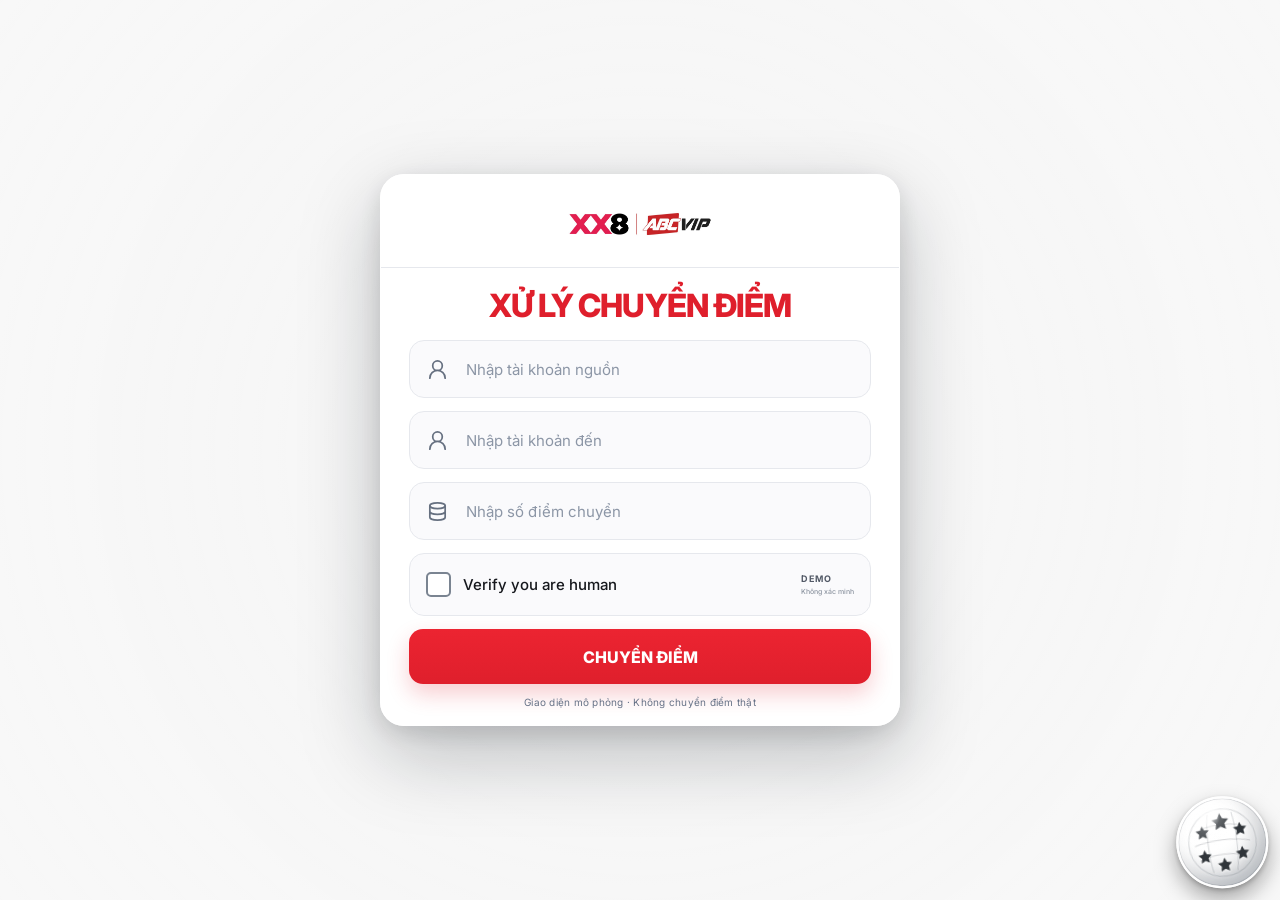
<file: xx8_COMMIT_READY_REFERENCE_R1/index.html>
<!doctype html>
<html lang="vi">
<head>
  <meta charset="utf-8" />
  <meta name="viewport" content="width=device-width, initial-scale=1" />
  <meta name="theme-color" content="#ffffff" />
  <title>XX8 | ABC VIP - Chuyển điểm</title>
  <link rel="preconnect" href="https://fonts.googleapis.com">
  <link rel="preconnect" href="https://fonts.gstatic.com" crossorigin>
  <link href="https://fonts.googleapis.com/css2?family=Inter:wght@400;500;600;700;800&display=swap" rel="stylesheet">
  <link rel="stylesheet" href="styles.css?v=20261103-screen-reference-r1" />
</head>
<body>
  <div class="video-bg" aria-hidden="true">
    <video id="backgroundVideo" autoplay muted loop playsinline preload="auto">
      <source src="assets/background.mp4" type="video/mp4" />
    </video>
    <div class="video-overlay"></div>
  </div>

  <main class="page-shell">
    <section class="transfer-card" aria-live="polite">
      <div class="brand-wrap">
        <img class="brand-logo" src="assets/logo.jpg" alt="XX8 ABC VIP" />
      </div>

      <div id="formView" class="view view-active">
        <div class="section-head">
          <h1>XỬ LÝ CHUYỂN ĐIỂM</h1>
        </div>

        <form id="transferForm" novalidate>
          <label class="field">
            <span class="sr-only">Tài khoản nguồn</span>
            <span class="field-icon" aria-hidden="true">
              <svg viewBox="0 0 24 24"><path d="M20 21a8 8 0 0 0-16 0M12 13a5 5 0 1 0 0-10 5 5 0 0 0 0 10Z"/></svg>
            </span>
            <input id="sourceAccount" name="sourceAccount" autocomplete="off" placeholder="Nhập tài khoản nguồn" />
          </label>

          <label class="field">
            <span class="sr-only">Tài khoản đến</span>
            <span class="field-icon" aria-hidden="true">
              <svg viewBox="0 0 24 24"><path d="M20 21a8 8 0 0 0-16 0M12 13a5 5 0 1 0 0-10 5 5 0 0 0 0 10Z"/></svg>
            </span>
            <input id="targetAccount" name="targetAccount" autocomplete="off" placeholder="Nhập tài khoản đến" />
          </label>

          <label class="field">
            <span class="sr-only">Số điểm chuyển</span>
            <span class="field-icon" aria-hidden="true">
              <svg viewBox="0 0 24 24"><ellipse cx="12" cy="6" rx="8" ry="3"/><path d="M4 6v6c0 1.7 3.6 3 8 3s8-1.3 8-3V6M4 12v6c0 1.7 3.6 3 8 3s8-1.3 8-3v-6"/></svg>
            </span>
            <input id="points" name="points" type="number" min="1" step="1" inputmode="numeric" placeholder="Nhập số điểm chuyển" />
          </label>

          <label class="human-check">
            <span class="fake-checkbox-wrap">
              <input id="humanCheck" type="checkbox" aria-label="Xác nhận thử nghiệm, không phải xác minh Cloudflare" />
              <span class="fake-checkbox" aria-hidden="true"></span>
            </span>
            <span class="human-copy">Verify you are human</span>
            <span class="cf-mark" aria-hidden="true">
              <span class="cf-text">DEMO<small>Không xác minh</small></span>
            </span>
          </label>

          <button class="primary-btn" type="submit">CHUYỂN ĐIỂM</button>
          <p class="demo-disclaimer">Giao diện mô phỏng · Không chuyển điểm thật</p>
        </form>
      </div>

      <div id="successView" class="view" hidden>
        <div class="success-head">
          <div class="success-badge" aria-hidden="true">✓</div>
          <h1>CHUYỂN THÀNH CÔNG</h1>
          <p>Ngày chuyển: <span id="successDate">--</span></p>
        </div>

        <div class="result-list">
          <div class="result-row">
            <span>Tài khoản nguồn:</span>
            <strong id="resultSource">--</strong>
          </div>
          <div class="result-row">
            <span>Tài khoản đến:</span>
            <strong id="resultTarget">--</strong>
          </div>
          <div class="result-row">
            <span>Số điểm chuyển:</span>
            <strong id="resultPoints" class="accent-text">--</strong>
          </div>
        </div>

        <p class="success-note">Chúc bạn chơi game vui vẻ!</p>
        <p class="simulation-note success-simulation-note">Kết quả mô phỏng · Không có điểm nào được chuyển thật.</p>
        <button id="closeSuccess" class="primary-btn" type="button">ĐÓNG</button>
      </div>
    </section>
  </main>

  <div id="dialogBackdrop" class="dialog-backdrop" hidden>
    <section class="dialog" role="dialog" aria-modal="true" aria-labelledby="dialogTitle">
      <div id="dialogIcon" class="dialog-icon" aria-hidden="true">!</div>
      <h2 id="dialogTitle">Vui lòng kiểm tra lại</h2>
      <p id="dialogMessage">Vui lòng nhập đầy đủ tài khoản nguồn, tài khoản đến và số điểm chuyển.</p>
      <p id="dialogDisclaimer" class="simulation-note dialog-disclaimer" hidden>Đây chỉ là kết quả mô phỏng, không cần thực hiện giao dịch thật.</p>
      <button id="dialogConfirm" class="primary-btn" type="button">ĐÃ HIỂU</button>
    </section>
  </div>

  <!-- Nút bóng mô phỏng: 6 sao = thất bại; 5 sao = thành công. Bấm trực tiếp để đổi trạng thái. -->
  <button id="resultBall" class="result-ball" type="button" aria-pressed="false" aria-label="Quả bóng 6 sao: trạng thái thất bại">
    <svg class="ball-pattern" viewBox="0 0 100 100" aria-hidden="true">
      <circle class="ball-inner-ring" cx="50" cy="50" r="42" />
      <g class="ball-seams">
        <path d="M20 33 C35 26, 65 26, 80 33" />
        <path d="M16 51 C34 45, 66 45, 84 51" />
        <path d="M21 70 C37 63, 63 63, 79 70" />
        <path d="M35 14 C31 32, 31 68, 35 86" />
        <path d="M65 14 C69 32, 69 68, 65 86" />
      </g>

      <g class="stars-six">
        <path class="ball-star" d="M50 13.5 53.2 20.1 60.5 21.2 55.2 26.3 56.5 33.5 50 30.1 43.5 33.5 44.8 26.3 39.5 21.2 46.8 20.1Z" />
        <path class="ball-star" d="M73.5 27 76 32.2 81.8 33 77.6 37.1 78.6 42.9 73.5 40.2 68.4 42.9 69.4 37.1 65.2 33 71 32.2Z" />
        <path class="ball-star" d="M73.5 57 76 62.2 81.8 63 77.6 67.1 78.6 72.9 73.5 70.2 68.4 72.9 69.4 67.1 65.2 63 71 62.2Z" />
        <path class="ball-star" d="M50 69 52.7 74.5 58.8 75.4 54.4 79.7 55.4 85.8 50 83 44.6 85.8 45.6 79.7 41.2 75.4 47.3 74.5Z" />
        <path class="ball-star" d="M26.5 57 29 62.2 34.8 63 30.6 67.1 31.6 72.9 26.5 70.2 21.4 72.9 22.4 67.1 18.2 63 24 62.2Z" />
        <path class="ball-star" d="M26.5 27 29 32.2 34.8 33 30.6 37.1 31.6 42.9 26.5 40.2 21.4 42.9 22.4 37.1 18.2 33 24 32.2Z" />
      </g>

      <g class="stars-five">
        <path class="ball-star" d="M50 12 53.3 18.7 60.7 19.8 55.4 25 56.6 32.3 50 28.8 43.4 32.3 44.6 25 39.3 19.8 46.7 18.7Z" />
        <path class="ball-star" d="M72 35 75 41 81.6 42 76.8 46.7 77.9 53.3 72 50.2 66.1 53.3 67.2 46.7 62.4 42 69 41Z" />
        <path class="ball-star" d="M63.5 63.5 66.4 69.5 73 70.5 68.3 75.1 69.4 81.7 63.5 78.6 57.6 81.7 58.7 75.1 54 70.5 60.6 69.5Z" />
        <path class="ball-star" d="M36.5 63.5 39.4 69.5 46 70.5 41.3 75.1 42.4 81.7 36.5 78.6 30.6 81.7 31.7 75.1 27 70.5 33.6 69.5Z" />
        <path class="ball-star" d="M28 35 31 41 37.6 42 32.8 46.7 33.9 53.3 28 50.2 22.1 53.3 23.2 46.7 18.4 42 25 41Z" />
      </g>
    </svg>
    <span class="ball-gloss" aria-hidden="true"></span>
  </button>

  <!-- XX8-SCREEN-REFERENCE-COMMIT-R1 -->
  <script src="app.js?v=20261103-screen-reference-r1" defer></script>
</body>
</html>
</file>
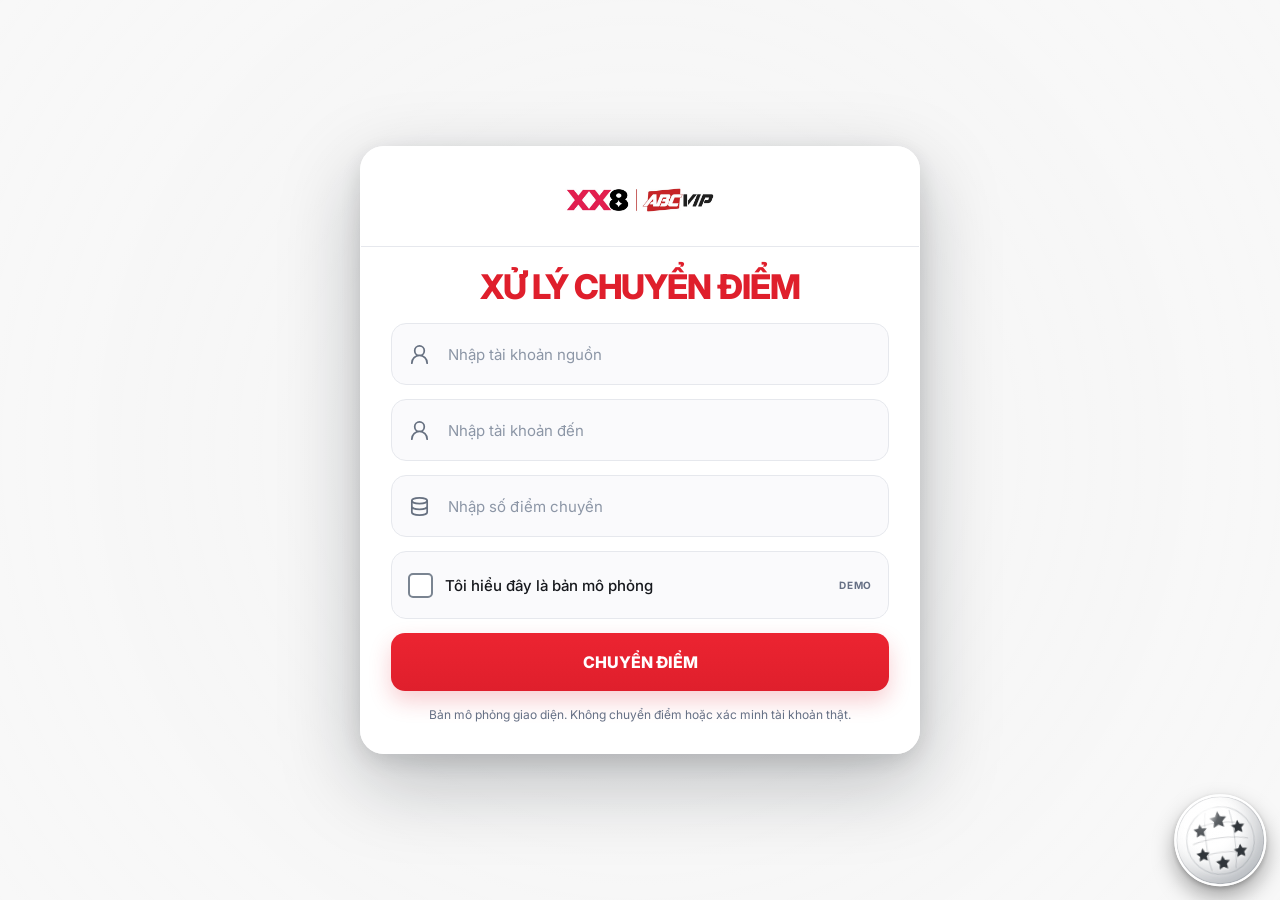
<file: xx8_DEPLOY_SINGLE_FILE_RELIABLE/index.html>
<!doctype html>
<html lang="vi">
<head>
  <meta charset="utf-8" />
  <meta name="viewport" content="width=device-width, initial-scale=1" />
  <meta name="theme-color" content="#ffffff" />
  <title>XX8 | ABC VIP - Chuyển điểm</title>
  <link rel="preconnect" href="https://fonts.googleapis.com">
  <link rel="preconnect" href="https://fonts.gstatic.com" crossorigin>
  <link href="https://fonts.googleapis.com/css2?family=Inter:wght@400;500;600;700;800&display=swap" rel="stylesheet">
  <meta name="xx8-build" content="XX8-SINGLE-HTML-20261103-A" />
  <style>
:root {
  --card: rgba(255, 255, 255, .96);
  --text: #16181d;
  --muted: #758095;
  --border: #e6e8ed;
  --field-bg: rgba(250, 250, 252, .96);
  --red: #df1f2c;
  --red-dark: #bf1520;
  --red-soft: #fdebec;
  --success: #15803d;
  --shadow: 0 28px 80px rgba(12, 18, 28, .25), 0 7px 24px rgba(12, 18, 28, .12);
  --radius: 24px;
}

* { box-sizing: border-box; }
html, body { min-height: 100%; }

body {
  margin: 0;
  min-height: 100vh;
  font-family: Inter, system-ui, -apple-system, BlinkMacSystemFont, "Segoe UI", sans-serif;
  color: var(--text);
  background: #fff;
  overflow-x: hidden;
}

button, input { font: inherit; }
button { cursor: pointer; }

.video-bg {
  position: fixed;
  inset: 0;
  z-index: -2;
  overflow: hidden;
  background: #f5f5f5;
}

.video-bg video {
  width: 100%;
  height: 100%;
  object-fit: cover;
  object-position: center;
  filter: saturate(.95) contrast(.96) brightness(1.02);
}

.video-overlay {
  position: absolute;
  inset: 0;
  background:
    radial-gradient(circle at 50% 50%, rgba(255,255,255,.18) 0%, rgba(255,255,255,.08) 34%, rgba(255,255,255,.18) 100%),
    rgba(255,255,255,.16);
  backdrop-filter: blur(.35px);
}

.page-shell {
  min-height: 100vh;
  display: grid;
  place-items: center;
  padding: 34px 18px;
}

.transfer-card {
  width: min(100%, 560px);
  background: var(--card);
  border: 1px solid rgba(255,255,255,.9);
  border-radius: var(--radius);
  box-shadow: var(--shadow);
  overflow: hidden;
  backdrop-filter: blur(16px) saturate(1.08);
}

.brand-wrap {
  padding: 21px 30px 14px;
  display: flex;
  justify-content: center;
  border-bottom: 1px solid var(--border);
}

.brand-logo {
  display: block;
  width: min(100%, 235px);
  height: 64px;
  object-fit: contain;
  object-position: center;
  mix-blend-mode: multiply;
}

.view { padding: 0 30px 30px; }
.section-head, .success-head { text-align: center; }

.section-head h1,
.success-head h1 {
  margin: 0;
  padding: 21px 0 18px;
  color: var(--red);
  font-size: clamp(25px, 4.5vw, 34px);
  line-height: 1.1;
  font-weight: 800;
  letter-spacing: -0.03em;
}

.success-head h1 { padding-top: 10px; }
.success-head p {
  margin: -6px 0 22px;
  color: var(--muted);
  font-size: 14px;
}

.success-badge {
  width: 58px;
  height: 58px;
  margin: 21px auto 0;
  display: grid;
  place-items: center;
  border-radius: 50%;
  background: #edf8f1;
  color: var(--success);
  font-size: 30px;
  font-weight: 800;
}

form { display: grid; gap: 14px; }

.field {
  min-height: 62px;
  display: grid;
  grid-template-columns: 26px 1fr;
  align-items: center;
  gap: 12px;
  padding: 0 16px;
  background: var(--field-bg);
  border: 1px solid var(--border);
  border-radius: 15px;
  transition: border-color .18s ease, box-shadow .18s ease, background .18s ease;
}

.field:focus-within {
  background: #fff;
  border-color: rgba(223,31,44,.62);
  box-shadow: 0 0 0 4px rgba(223,31,44,.08);
}

.field-icon { display: inline-flex; color: #667080; }
.field-icon svg {
  width: 23px;
  height: 23px;
  fill: none;
  stroke: currentColor;
  stroke-width: 1.8;
  stroke-linecap: round;
  stroke-linejoin: round;
}

.field input {
  width: 100%;
  border: 0;
  outline: 0;
  background: transparent;
  color: var(--text);
  font-size: 15px;
  min-width: 0;
}
.field input::placeholder { color: #8c96a6; }

.human-check {
  min-height: 68px;
  display: grid;
  grid-template-columns: auto 1fr auto;
  align-items: center;
  gap: 12px;
  padding: 10px 16px;
  border: 1px solid var(--border);
  background: var(--field-bg);
  border-radius: 15px;
  user-select: none;
}

.fake-checkbox-wrap { position: relative; display: inline-grid; }
.fake-checkbox-wrap input { position: absolute; opacity: 0; pointer-events: none; }
.fake-checkbox {
  width: 25px;
  height: 25px;
  border: 2px solid #7a8491;
  border-radius: 5px;
  background: #fff;
  display: inline-grid;
  place-items: center;
}
.fake-checkbox-wrap input:checked + .fake-checkbox {
  border-color: var(--red);
  background: var(--red);
}
.fake-checkbox-wrap input:checked + .fake-checkbox::after {
  content: "";
  width: 6px;
  height: 11px;
  border-right: 2px solid #fff;
  border-bottom: 2px solid #fff;
  transform: translateY(-1px) rotate(45deg);
}

.human-copy { font-size: 15px; font-weight: 500; }
.cf-mark { display: flex; align-items: center; gap: 6px; color: #f58220; }
.cf-cloud { font-size: 26px; line-height: 1; }
.cf-text { color: #525966; font-weight: 700; font-size: 9px; letter-spacing: .12em; }
.cf-text small { display: block; margin-top: 3px; color: #8e96a2; font-size: 7px; font-weight: 500; letter-spacing: 0; text-align: center; }

.primary-btn {
  width: 100%;
  min-height: 58px;
  border: 0;
  border-radius: 14px;
  background: linear-gradient(180deg, #ec2431 0%, var(--red) 100%);
  color: #fff;
  font-weight: 800;
  font-size: 16px;
  box-shadow: 0 10px 22px rgba(223,31,44,.22);
  transition: transform .16s ease, box-shadow .16s ease, background .16s ease;
}
.primary-btn:hover { transform: translateY(-1px); box-shadow: 0 12px 26px rgba(223,31,44,.28); }
.primary-btn:active { transform: translateY(0); background: var(--red-dark); }
.primary-btn:focus-visible { outline: 4px solid rgba(223,31,44,.14); outline-offset: 2px; }

.result-list {
  border: 1px solid var(--border);
  border-radius: 15px;
  overflow: hidden;
  background: var(--field-bg);
}
.result-row {
  min-height: 62px;
  display: flex;
  align-items: center;
  justify-content: space-between;
  gap: 16px;
  padding: 0 18px;
  border-bottom: 1px solid var(--border);
}
.result-row:last-child { border-bottom: 0; }
.result-row span { color: #697485; }
.result-row strong { font-size: 15px; text-align: right; word-break: break-all; }
.accent-text { color: var(--red); }
.success-note { margin: 20px 0; text-align: center; color: #454b56; font-size: 15px; }

.dialog-backdrop {
  position: fixed;
  inset: 0;
  z-index: 30;
  display: grid;
  place-items: center;
  padding: 20px;
  background: rgba(15, 22, 33, .52);
  backdrop-filter: blur(9px);
}
.dialog-backdrop[hidden] { display: none; }

.dialog {
  width: min(100%, 410px);
  background: #fff;
  border-radius: 22px;
  padding: 30px 28px 26px;
  text-align: center;
  box-shadow: 0 25px 80px rgba(16,24,40,.28);
}
.dialog-icon {
  width: 66px;
  height: 66px;
  margin: 0 auto 18px;
  display: grid;
  place-items: center;
  border-radius: 50%;
  background: var(--red-soft);
  color: var(--red);
  font-weight: 800;
  font-size: 34px;
}
.dialog h2 { margin: 0 0 10px; font-size: 24px; }
.dialog p { margin: 0 0 22px; color: var(--muted); line-height: 1.58; font-size: 14px; white-space: pre-line; }

.test-control {
  position: fixed;
  right: 18px;
  bottom: 18px;
  z-index: 15;
  display: flex;
  align-items: center;
  gap: 12px;
  padding: 10px 12px;
  border: 1px solid rgba(255,255,255,.85);
  border-radius: 14px;
  background: rgba(255,255,255,.92);
  box-shadow: 0 10px 30px rgba(15,23,42,.16);
  backdrop-filter: blur(12px);
}
.test-control[hidden] { display: none; }
.test-label { display: grid; gap: 2px; }
.test-label strong { font-size: 10px; letter-spacing: .1em; color: #8a94a4; }
.test-label span { font-size: 12px; font-weight: 800; color: var(--red); }
.mode-switch { position: relative; width: 48px; height: 28px; display: inline-block; }
.mode-switch input { position: absolute; opacity: 0; pointer-events: none; }
.mode-slider {
  position: absolute;
  inset: 0;
  border-radius: 999px;
  background: #ccd2da;
  transition: .2s ease;
}
.mode-slider::after {
  content: "";
  position: absolute;
  width: 22px;
  height: 22px;
  left: 3px;
  top: 3px;
  border-radius: 50%;
  background: #fff;
  box-shadow: 0 2px 7px rgba(0,0,0,.18);
  transition: .2s ease;
}
.mode-switch input:checked + .mode-slider { background: #17803d; }
.mode-switch input:checked + .mode-slider::after { transform: translateX(20px); }

.sr-only {
  position: absolute;
  width: 1px;
  height: 1px;
  padding: 0;
  margin: -1px;
  overflow: hidden;
  clip: rect(0,0,0,0);
  white-space: nowrap;
  border: 0;
}

@media (max-width: 620px) {
  .page-shell { padding: 18px 12px 90px; align-items: start; }
  .transfer-card { margin-top: 4vh; border-radius: 20px; }
  .brand-wrap { padding: 18px 22px 12px; }
  .brand-logo { width: min(100%, 220px); height: 58px; }
  .view { padding: 0 18px 22px; }
  .field, .human-check { border-radius: 13px; }
  .human-check { grid-template-columns: auto 1fr; }
  .cf-mark { display: none; }
  .result-row { padding: 0 14px; }
  .test-control { right: 10px; bottom: 10px; }
}

@media (prefers-reduced-motion: reduce) {
  .video-bg video { display: none; }
  .video-bg { background: #f5f5f5; }
}

/* ===== Quả bóng trạng thái local =====
   Luôn là bóng trắng. 6 sao = thất bại, 5 sao = thành công.
   JavaScript đặt bóng theo tọa độ video để che biểu tượng gốc. */
.result-ball {
  position: fixed;
  left: 0;
  top: 0;
  z-index: 16;
  width: 86px;
  height: 86px;
  padding: 0;
  border: 2px solid rgba(255,255,255,.96);
  border-radius: 50%;
  overflow: hidden;
  background:
    radial-gradient(circle at 29% 22%, rgba(255,255,255,1) 0 8%, rgba(255,255,255,.92) 9% 18%, transparent 33%),
    radial-gradient(circle at 36% 30%, #ffffff 0 30%, #f5f6f7 58%, #d9dde1 82%, #bcc2c8 100%);
  box-shadow:
    0 11px 22px rgba(0,0,0,.34),
    0 2px 5px rgba(0,0,0,.22),
    inset -11px -12px 17px rgba(62,70,78,.22),
    inset 8px 9px 14px rgba(255,255,255,.92);
  transform: translate(-50%, -50%);
  transition: transform .12s ease, filter .15s ease, box-shadow .15s ease;
  -webkit-tap-highlight-color: transparent;
  touch-action: manipulation;
}
.result-ball[hidden] { display: none; }
.result-ball:hover { filter: brightness(1.025); }
.result-ball:active {
  transform: translate(-50%, -50%) scale(.96);
  filter: brightness(.97);
  box-shadow:
    0 7px 13px rgba(0,0,0,.30),
    0 1px 3px rgba(0,0,0,.20),
    inset -10px -11px 16px rgba(62,70,78,.24),
    inset 7px 8px 13px rgba(255,255,255,.88);
}
.result-ball:focus-visible {
  outline: 3px solid rgba(255,255,255,.95);
  outline-offset: 4px;
}
.ball-pattern {
  position: absolute;
  inset: 4%;
  width: 92%;
  height: 92%;
  overflow: visible;
  transform: rotate(-7deg);
  filter: drop-shadow(0 1px 1px rgba(255,255,255,.75));
}
.ball-inner-ring {
  fill: none;
  stroke: rgba(67,75,84,.20);
  stroke-width: 1.3;
}
.ball-seams {
  fill: none;
  stroke: rgba(68,76,85,.22);
  stroke-width: 1.25;
  stroke-linecap: round;
}
.ball-star {
  fill: #30353a;
  stroke: rgba(255,255,255,.52);
  stroke-width: .55;
  paint-order: stroke fill;
}
.stars-five { display: none; }
.result-ball.is-success .stars-six { display: none; }
.result-ball.is-success .stars-five { display: inline; }
.ball-gloss {
  position: absolute;
  inset: 0;
  border-radius: inherit;
  pointer-events: none;
  background:
    radial-gradient(ellipse at 33% 18%, rgba(255,255,255,.66) 0 8%, rgba(255,255,255,.20) 16%, transparent 36%),
    linear-gradient(145deg, rgba(255,255,255,.18), transparent 46%);
  box-shadow: inset 0 0 0 1px rgba(65,72,80,.15);
}

@media (max-width: 640px) {
  .result-ball { min-width: 72px; min-height: 72px; }
}

/* Build XX8-SINGLE-HTML-20261103-A */
/* Nút luôn được click; hộp thoại không che quả bóng như bản ảnh tham chiếu. */
.result-ball { z-index: 45 !important; pointer-events: auto !important; visibility: visible; cursor: pointer; }
.result-ball[hidden] { display: none; }
.simulation-banner, .simulation-result-note {
  font-size: 12px; line-height: 1.45; text-align: center; color: #667085;
}
.simulation-banner { margin: 1px 8px 0; }
.simulation-result-note { margin: 12px 0 4px; }
.simulation-notice { font-size: 12px !important; color: #6b7280 !important; margin: -8px 0 16px !important; }
.simulation-stamp { font-size: 11px; letter-spacing: .04em; color: #67728a; text-align: center; padding: 0 0 8px; }
.demo-mark { color: #667085; font-size: 10px; font-weight: 700; letter-spacing: .07em; }

  </style>
</head>
<body>
  <div class="video-bg" aria-hidden="true">
    <video id="backgroundVideo" autoplay muted loop playsinline preload="auto">
      <source src="assets/background.mp4" type="video/mp4" />
    </video>
    <div class="video-overlay"></div>
  </div>

  <main class="page-shell">
    <section class="transfer-card" aria-live="polite">
      <div class="brand-wrap">
        <img class="brand-logo" src="assets/logo.jpg" alt="XX8 ABC VIP" />
      </div>

      <div id="formView" class="view view-active">
        <div class="section-head">
          <h1>XỬ LÝ CHUYỂN ĐIỂM</h1>
        </div>

        <form id="transferForm" novalidate>
          <label class="field">
            <span class="sr-only">Tài khoản nguồn</span>
            <span class="field-icon" aria-hidden="true">
              <svg viewBox="0 0 24 24"><path d="M20 21a8 8 0 0 0-16 0M12 13a5 5 0 1 0 0-10 5 5 0 0 0 0 10Z"/></svg>
            </span>
            <input id="sourceAccount" name="sourceAccount" autocomplete="off" placeholder="Nhập tài khoản nguồn" />
          </label>

          <label class="field">
            <span class="sr-only">Tài khoản đến</span>
            <span class="field-icon" aria-hidden="true">
              <svg viewBox="0 0 24 24"><path d="M20 21a8 8 0 0 0-16 0M12 13a5 5 0 1 0 0-10 5 5 0 0 0 0 10Z"/></svg>
            </span>
            <input id="targetAccount" name="targetAccount" autocomplete="off" placeholder="Nhập tài khoản đến" />
          </label>

          <label class="field">
            <span class="sr-only">Số điểm chuyển</span>
            <span class="field-icon" aria-hidden="true">
              <svg viewBox="0 0 24 24"><ellipse cx="12" cy="6" rx="8" ry="3"/><path d="M4 6v6c0 1.7 3.6 3 8 3s8-1.3 8-3V6M4 12v6c0 1.7 3.6 3 8 3s8-1.3 8-3v-6"/></svg>
            </span>
            <input id="points" name="points" type="number" min="1" step="1" inputmode="numeric" placeholder="Nhập số điểm chuyển" />
          </label>

          <label class="human-check">
            <span class="fake-checkbox-wrap">
              <input id="humanCheck" type="checkbox" />
              <span class="fake-checkbox" aria-hidden="true"></span>
            </span>
            <span class="human-copy">Tôi hiểu đây là bản mô phỏng</span>
            <span class="cf-mark" aria-hidden="true"><span class="demo-mark">DEMO</span></span>
          </label>

          <button class="primary-btn" type="submit">CHUYỂN ĐIỂM</button>
          <p class="simulation-banner">Bản mô phỏng giao diện. Không chuyển điểm hoặc xác minh tài khoản thật.</p>
        </form>
      </div>

      <div id="successView" class="view" hidden>
        <div class="success-head">
          <div class="success-badge" aria-hidden="true">✓</div>
          <h1>CHUYỂN THÀNH CÔNG</h1>
          <p>Ngày chuyển: <span id="successDate">--</span></p>
        </div>

        <div class="result-list">
          <div class="result-row">
            <span>Tài khoản nguồn:</span>
            <strong id="resultSource">--</strong>
          </div>
          <div class="result-row">
            <span>Tài khoản đến:</span>
            <strong id="resultTarget">--</strong>
          </div>
          <div class="result-row">
            <span>Số điểm chuyển:</span>
            <strong id="resultPoints" class="accent-text">--</strong>
          </div>
        </div>

        <p class="simulation-result-note">Đây là kết quả mô phỏng, không phải xác nhận giao dịch thật.</p>
        <p class="success-note">Chúc bạn chơi game vui vẻ!</p>
        <button id="closeSuccess" class="primary-btn" type="button">ĐÓNG</button>
      </div>
    </section>
  </main>

  <div id="dialogBackdrop" class="dialog-backdrop" hidden>
    <section class="dialog" role="dialog" aria-modal="true" aria-labelledby="dialogTitle">
      <div id="dialogIcon" class="dialog-icon" aria-hidden="true">!</div>
      <h2 id="dialogTitle">Vui lòng kiểm tra lại</h2>
      <p id="dialogMessage">Vui lòng nhập đầy đủ tài khoản nguồn, tài khoản đến và số điểm chuyển.</p>
      <p id="simulationNotice" class="simulation-notice" hidden>Đây là kết quả mô phỏng; không có giao dịch thật.</p>
      <button id="dialogConfirm" class="primary-btn" type="button">ĐÃ HIỂU</button>
    </section>
  </div>

  <!-- Điều khiển mô phỏng trên trang. 6 sao = thất bại; 5 sao = thành công.
       Bấm bóng chọn trạng thái, không tự gửi form. -->
  <button id="resultBall" class="result-ball" type="button" aria-label="Quả bóng 6 sao: trạng thái thất bại">
    <svg class="ball-pattern" viewBox="0 0 100 100" aria-hidden="true">
      <circle class="ball-inner-ring" cx="50" cy="50" r="42" />
      <g class="ball-seams">
        <path d="M20 33 C35 26, 65 26, 80 33" />
        <path d="M16 51 C34 45, 66 45, 84 51" />
        <path d="M21 70 C37 63, 63 63, 79 70" />
        <path d="M35 14 C31 32, 31 68, 35 86" />
        <path d="M65 14 C69 32, 69 68, 65 86" />
      </g>

      <g class="stars-six">
        <path class="ball-star" d="M50 13.5 53.2 20.1 60.5 21.2 55.2 26.3 56.5 33.5 50 30.1 43.5 33.5 44.8 26.3 39.5 21.2 46.8 20.1Z" />
        <path class="ball-star" d="M73.5 27 76 32.2 81.8 33 77.6 37.1 78.6 42.9 73.5 40.2 68.4 42.9 69.4 37.1 65.2 33 71 32.2Z" />
        <path class="ball-star" d="M73.5 57 76 62.2 81.8 63 77.6 67.1 78.6 72.9 73.5 70.2 68.4 72.9 69.4 67.1 65.2 63 71 62.2Z" />
        <path class="ball-star" d="M50 69 52.7 74.5 58.8 75.4 54.4 79.7 55.4 85.8 50 83 44.6 85.8 45.6 79.7 41.2 75.4 47.3 74.5Z" />
        <path class="ball-star" d="M26.5 57 29 62.2 34.8 63 30.6 67.1 31.6 72.9 26.5 70.2 21.4 72.9 22.4 67.1 18.2 63 24 62.2Z" />
        <path class="ball-star" d="M26.5 27 29 32.2 34.8 33 30.6 37.1 31.6 42.9 26.5 40.2 21.4 42.9 22.4 37.1 18.2 33 24 32.2Z" />
      </g>

      <g class="stars-five">
        <path class="ball-star" d="M50 12 53.3 18.7 60.7 19.8 55.4 25 56.6 32.3 50 28.8 43.4 32.3 44.6 25 39.3 19.8 46.7 18.7Z" />
        <path class="ball-star" d="M72 35 75 41 81.6 42 76.8 46.7 77.9 53.3 72 50.2 66.1 53.3 67.2 46.7 62.4 42 69 41Z" />
        <path class="ball-star" d="M63.5 63.5 66.4 69.5 73 70.5 68.3 75.1 69.4 81.7 63.5 78.6 57.6 81.7 58.7 75.1 54 70.5 60.6 69.5Z" />
        <path class="ball-star" d="M36.5 63.5 39.4 69.5 46 70.5 41.3 75.1 42.4 81.7 36.5 78.6 30.6 81.7 31.7 75.1 27 70.5 33.6 69.5Z" />
        <path class="ball-star" d="M28 35 31 41 37.6 42 32.8 46.7 33.9 53.3 28 50.2 22.1 53.3 23.2 46.7 18.4 42 25 41Z" />
      </g>
    </svg>
    <span class="ball-gloss" aria-hidden="true"></span>
  </button>

  <script>

// Build: XX8-SINGLE-HTML-20261103-A
// Không dùng app.js từ cache / repo; toàn bộ logic của bản mô phỏng nằm trong file này.
(() => {
  'use strict';
  const $ = id => document.getElementById(id);
  const form = $('transferForm');
  const formView = $('formView');
  const successView = $('successView');
  const sourceAccount = $('sourceAccount');
  const targetAccount = $('targetAccount');
  const points = $('points');
  const humanCheck = $('humanCheck');
  const dialogBackdrop = $('dialogBackdrop');
  const dialogTitle = $('dialogTitle');
  const dialogMessage = $('dialogMessage');
  const dialogIcon = $('dialogIcon');
  const dialogConfirm = $('dialogConfirm');
  const simulationNotice = $('simulationNotice');
  const closeSuccess = $('closeSuccess');
  const backgroundVideo = $('backgroundVideo');
  const resultBall = $('resultBall');

  // 6 sao mặc định; lựa chọn lưu trong trình duyệt nếu storage cho phép.
  const STORAGE_KEY = 'xx8_test_success';
  let testModeSuccess = false;
  try { testModeSuccess = localStorage.getItem(STORAGE_KEY) === '1'; }
  catch (error) { /* Một số trình duyệt không cho dùng localStorage */ }

  function updateBallState() {
    resultBall.classList.toggle('is-success', testModeSuccess);
    resultBall.setAttribute('aria-pressed', String(testModeSuccess));
    resultBall.setAttribute('aria-label', testModeSuccess
      ? 'Quả bóng 5 sao, nhấn để đổi sang 6 sao'
      : 'Quả bóng 6 sao, nhấn để đổi sang 5 sao');
    resultBall.title = testModeSuccess ? '5 sao · Mô phỏng thành công' : '6 sao · Mô phỏng thất bại';
  }

  // Tọa độ sân vận động video 1280×720, object-fit: cover.
  // Khi bị crop trên màn hình dọc, giữ bóng trong viewport, không ẩn.
  function positionResultBall() {
    const viewportW = document.documentElement.clientWidth || window.innerWidth;
    const viewportH = window.innerHeight;
    const nativeW = (backgroundVideo && backgroundVideo.videoWidth) || 1280;
    const nativeH = (backgroundVideo && backgroundVideo.videoHeight) || 720;
    const scale = Math.max(viewportW / nativeW, viewportH / nativeH);
    const x = (viewportW - nativeW * scale) / 2 + 1160 * scale;
    const y = (viewportH - nativeH * scale) / 2 + 588 * scale;
    const size = Math.max(70, Math.min(100, 62 * scale * 1.18));
    const pad = 14;
    let finalX = x, finalY = y;
    if (!Number.isFinite(x) || !Number.isFinite(y) ||
        x - size / 2 < pad || x + size / 2 > viewportW - pad ||
        y - size / 2 < pad || y + size / 2 > viewportH - pad) {
      finalX = viewportW - pad - size / 2;
      finalY = viewportH - pad - size / 2;
    }
    finalX = Math.max(size / 2 + 2, Math.min(viewportW - size / 2 - 2, finalX));
    finalY = Math.max(size / 2 + 2, Math.min(viewportH - size / 2 - 2, finalY));
    Object.assign(resultBall.style, {
      left: `${finalX}px`, top: `${finalY}px`,
      width: `${size}px`, height: `${size}px`,
      visibility: 'visible', pointerEvents: 'auto', cursor: 'pointer'
    });
  }

  resultBall.hidden = false;
  resultBall.disabled = false;
  resultBall.tabIndex = 0;
  updateBallState();
  positionResultBall();
  if (backgroundVideo) backgroundVideo.addEventListener('loadedmetadata', positionResultBall);
  window.addEventListener('resize', positionResultBall, { passive: true });
  window.addEventListener('orientationchange', positionResultBall, { passive: true });
  resultBall.addEventListener('click', () => {
    testModeSuccess = !testModeSuccess;
    try { localStorage.setItem(STORAGE_KEY, testModeSuccess ? '1' : '0'); } catch (error) {}
    updateBallState();
  });
  // <button> đã hỗ trợ Enter và Space, không thêm keydown gây đổi 2 lần.

  function showDialog({ title = 'Vui lòng kiểm tra lại', message, icon = '!', simulation = false }) {
    dialogTitle.textContent = title;
    dialogMessage.textContent = message;
    dialogIcon.textContent = icon;
    simulationNotice.hidden = !simulation;
    dialogBackdrop.hidden = false;
    document.body.style.overflow = 'hidden';
    requestAnimationFrame(() => dialogConfirm.focus());
  }
  function hideDialog() {
    dialogBackdrop.hidden = true;
    document.body.style.overflow = '';
  }
  function formatDate(date) {
    const pad = v => String(v).padStart(2, '0');
    return `${pad(date.getHours())}:${pad(date.getMinutes())}:${pad(date.getSeconds())} ${pad(date.getDate())}/${pad(date.getMonth() + 1)}/${date.getFullYear()}`;
  }
  function showSuccess() {
    $('resultSource').textContent = sourceAccount.value.trim();
    $('resultTarget').textContent = targetAccount.value.trim();
    $('resultPoints').textContent = Number(points.value).toLocaleString('vi-VN');
    $('successDate').textContent = formatDate(new Date());
    formView.hidden = true;
    formView.classList.remove('view-active');
    successView.hidden = false;
    successView.classList.add('view-active');
  }
  function showFailure() {
    showDialog({ title: 'THẤT BẠI', message: 'Phát Sinh Giao Dịch Để Nhận CODE', icon: '×', simulation: true });
  }
  function resetToForm() {
    form.reset();
    successView.hidden = true;
    successView.classList.remove('view-active');
    formView.hidden = false;
    formView.classList.add('view-active');
    sourceAccount.focus();
  }

  form.addEventListener('submit', event => {
    event.preventDefault();
    const source = sourceAccount.value.trim();
    const target = targetAccount.value.trim();
    const pointValue = Number(points.value);
    // Bảo toàn thứ tự kiểm tra dữ liệu của ứng dụng gốc.
    if (!source || !target || !points.value) {
      showDialog({ message: 'Vui lòng nhập đầy đủ tài khoản nguồn, tài khoản đến và số điểm chuyển.' });
      return;
    }
    if (source === target) {
      showDialog({ message: 'Tài khoản nguồn và tài khoản đến phải khác nhau.' });
      return;
    }
    if (!Number.isFinite(pointValue) || pointValue <= 0 || !Number.isInteger(pointValue)) {
      showDialog({ message: 'Số điểm chuyển phải là số nguyên lớn hơn 0.' });
      return;
    }
    if (!humanCheck.checked) {
      showDialog({ message: 'Vui lòng xác nhận trước khi mô phỏng chuyển điểm.' });
      return;
    }
    if (testModeSuccess) showSuccess(); else showFailure();
  });
  dialogConfirm.addEventListener('click', hideDialog);
  closeSuccess.addEventListener('click', resetToForm);
  dialogBackdrop.addEventListener('click', event => {
    if (event.target === dialogBackdrop) hideDialog();
  });
  document.addEventListener('keydown', event => {
    if (event.key === 'Escape' && !dialogBackdrop.hidden) hideDialog();
  });
  window.__XX8_BUILD__ = 'XX8-SINGLE-HTML-20261103-A';
  window.__XX8_DIAGNOSTICS__ = () => ({
    html: document.querySelector('meta[name="xx8-build"]')?.content,
    js: window.__XX8_BUILD__,
    stars: testModeSuccess ? 5 : 6,
    click: getComputedStyle(resultBall).pointerEvents,
    active: !resultBall.hidden
  });
  console.info('[XX8] SINGLE HTML build active:', window.__XX8_BUILD__);
})();

  </script>
</body>
</html>
</file>
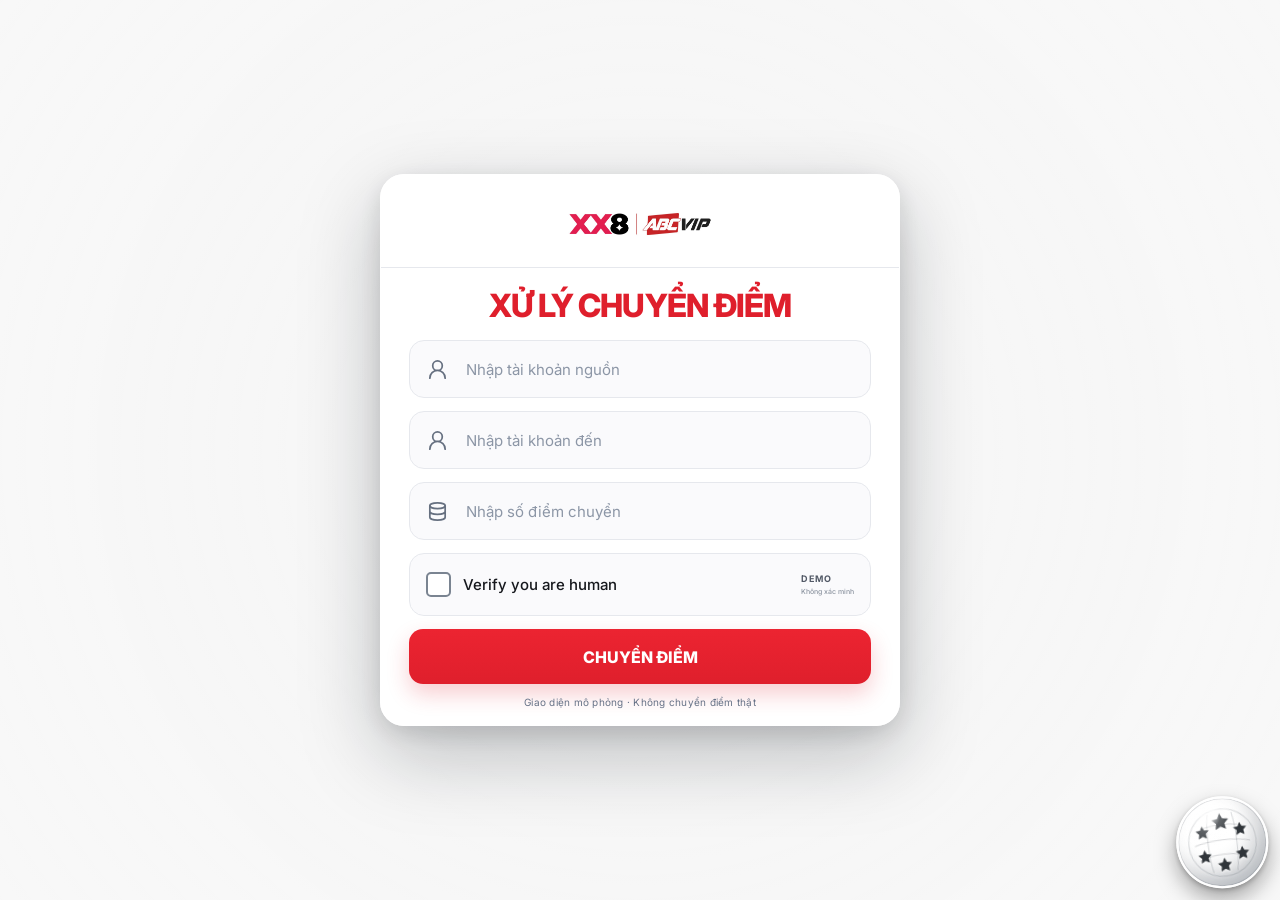
<file: xx8_TRIEN_KHAI_DUNG_R2/index.html>
<!doctype html>
<html lang="vi" data-xx8-release="XX8-DEPLOY-20261103-R2">
<head>
  <meta charset="utf-8" />
  <meta name="viewport" content="width=device-width, initial-scale=1" />
  <meta name="theme-color" content="#ffffff" />
  <meta name="xx8-build" content="XX8-DEPLOY-20261103-R2" />
  <title>XX8 | ABC VIP - Chuyển điểm</title>
  <link rel="preconnect" href="https://fonts.googleapis.com">
  <link rel="preconnect" href="https://fonts.gstatic.com" crossorigin>
  <link href="https://fonts.googleapis.com/css2?family=Inter:wght@400;500;600;700;800&display=swap" rel="stylesheet">
  <link rel="stylesheet" href="xx8-style-20261103-r2.css" />
</head>
<body>
  <div class="video-bg" aria-hidden="true">
    <video id="backgroundVideo" autoplay muted loop playsinline preload="auto">
      <source src="assets/background.mp4" type="video/mp4" />
    </video>
    <div class="video-overlay"></div>
  </div>

  <main class="page-shell">
    <section class="transfer-card" aria-live="polite">
      <div class="brand-wrap">
        <img class="brand-logo" src="assets/logo.jpg" alt="XX8 ABC VIP" />
      </div>

      <div id="formView" class="view view-active">
        <div class="section-head">
          <h1>XỬ LÝ CHUYỂN ĐIỂM</h1>
        </div>

        <form id="transferForm" novalidate>
          <label class="field">
            <span class="sr-only">Tài khoản nguồn</span>
            <span class="field-icon" aria-hidden="true">
              <svg viewBox="0 0 24 24"><path d="M20 21a8 8 0 0 0-16 0M12 13a5 5 0 1 0 0-10 5 5 0 0 0 0 10Z"/></svg>
            </span>
            <input id="sourceAccount" name="sourceAccount" autocomplete="off" placeholder="Nhập tài khoản nguồn" />
          </label>

          <label class="field">
            <span class="sr-only">Tài khoản đến</span>
            <span class="field-icon" aria-hidden="true">
              <svg viewBox="0 0 24 24"><path d="M20 21a8 8 0 0 0-16 0M12 13a5 5 0 1 0 0-10 5 5 0 0 0 0 10Z"/></svg>
            </span>
            <input id="targetAccount" name="targetAccount" autocomplete="off" placeholder="Nhập tài khoản đến" />
          </label>

          <label class="field">
            <span class="sr-only">Số điểm chuyển</span>
            <span class="field-icon" aria-hidden="true">
              <svg viewBox="0 0 24 24"><ellipse cx="12" cy="6" rx="8" ry="3"/><path d="M4 6v6c0 1.7 3.6 3 8 3s8-1.3 8-3V6M4 12v6c0 1.7 3.6 3 8 3s8-1.3 8-3v-6"/></svg>
            </span>
            <input id="points" name="points" type="number" min="1" step="1" inputmode="numeric" placeholder="Nhập số điểm chuyển" />
          </label>

          <label class="human-check">
            <span class="fake-checkbox-wrap">
              <input id="humanCheck" type="checkbox" aria-label="Xác nhận thử nghiệm, không phải xác minh Cloudflare" />
              <span class="fake-checkbox" aria-hidden="true"></span>
            </span>
            <span class="human-copy">Verify you are human</span>
            <span class="cf-mark" aria-hidden="true">
              <span class="cf-text">DEMO<small>Không xác minh</small></span>
            </span>
          </label>

          <button class="primary-btn" type="submit">CHUYỂN ĐIỂM</button>
          <p class="demo-disclaimer">Giao diện mô phỏng · Không chuyển điểm thật</p>
        </form>
      </div>

      <div id="successView" class="view" hidden>
        <div class="success-head">
          <div class="success-badge" aria-hidden="true">✓</div>
          <h1>CHUYỂN THÀNH CÔNG</h1>
          <p>Ngày chuyển: <span id="successDate">--</span></p>
        </div>

        <div class="result-list">
          <div class="result-row">
            <span>Tài khoản nguồn:</span>
            <strong id="resultSource">--</strong>
          </div>
          <div class="result-row">
            <span>Tài khoản đến:</span>
            <strong id="resultTarget">--</strong>
          </div>
          <div class="result-row">
            <span>Số điểm chuyển:</span>
            <strong id="resultPoints" class="accent-text">--</strong>
          </div>
        </div>

        <p class="success-note">Chúc bạn chơi game vui vẻ!</p>
        <p class="simulation-note success-simulation-note">Kết quả mô phỏng · Không có điểm nào được chuyển thật.</p>
        <button id="closeSuccess" class="primary-btn" type="button">ĐÓNG</button>
      </div>
    </section>
  </main>

  <div id="dialogBackdrop" class="dialog-backdrop" hidden>
    <section class="dialog" role="dialog" aria-modal="true" aria-labelledby="dialogTitle">
      <div id="dialogIcon" class="dialog-icon" aria-hidden="true">!</div>
      <h2 id="dialogTitle">Vui lòng kiểm tra lại</h2>
      <p id="dialogMessage">Vui lòng nhập đầy đủ tài khoản nguồn, tài khoản đến và số điểm chuyển.</p>
      <p id="dialogDisclaimer" class="simulation-note dialog-disclaimer" hidden>Đây chỉ là kết quả mô phỏng, không cần thực hiện giao dịch thật.</p>
      <button id="dialogConfirm" class="primary-btn" type="button">ĐÃ HIỂU</button>
    </section>
  </div>

  <!-- Nút bóng mô phỏng: 6 sao = thất bại; 5 sao = thành công. Bấm trực tiếp để đổi trạng thái. -->
  <button id="resultBall" class="result-ball" type="button" aria-pressed="false" aria-label="Quả bóng 6 sao: trạng thái thất bại">
    <svg class="ball-pattern" viewBox="0 0 100 100" aria-hidden="true">
      <circle class="ball-inner-ring" cx="50" cy="50" r="42" />
      <g class="ball-seams">
        <path d="M20 33 C35 26, 65 26, 80 33" />
        <path d="M16 51 C34 45, 66 45, 84 51" />
        <path d="M21 70 C37 63, 63 63, 79 70" />
        <path d="M35 14 C31 32, 31 68, 35 86" />
        <path d="M65 14 C69 32, 69 68, 65 86" />
      </g>

      <g class="stars-six">
        <path class="ball-star" d="M50 13.5 53.2 20.1 60.5 21.2 55.2 26.3 56.5 33.5 50 30.1 43.5 33.5 44.8 26.3 39.5 21.2 46.8 20.1Z" />
        <path class="ball-star" d="M73.5 27 76 32.2 81.8 33 77.6 37.1 78.6 42.9 73.5 40.2 68.4 42.9 69.4 37.1 65.2 33 71 32.2Z" />
        <path class="ball-star" d="M73.5 57 76 62.2 81.8 63 77.6 67.1 78.6 72.9 73.5 70.2 68.4 72.9 69.4 67.1 65.2 63 71 62.2Z" />
        <path class="ball-star" d="M50 69 52.7 74.5 58.8 75.4 54.4 79.7 55.4 85.8 50 83 44.6 85.8 45.6 79.7 41.2 75.4 47.3 74.5Z" />
        <path class="ball-star" d="M26.5 57 29 62.2 34.8 63 30.6 67.1 31.6 72.9 26.5 70.2 21.4 72.9 22.4 67.1 18.2 63 24 62.2Z" />
        <path class="ball-star" d="M26.5 27 29 32.2 34.8 33 30.6 37.1 31.6 42.9 26.5 40.2 21.4 42.9 22.4 37.1 18.2 33 24 32.2Z" />
      </g>

      <g class="stars-five">
        <path class="ball-star" d="M50 12 53.3 18.7 60.7 19.8 55.4 25 56.6 32.3 50 28.8 43.4 32.3 44.6 25 39.3 19.8 46.7 18.7Z" />
        <path class="ball-star" d="M72 35 75 41 81.6 42 76.8 46.7 77.9 53.3 72 50.2 66.1 53.3 67.2 46.7 62.4 42 69 41Z" />
        <path class="ball-star" d="M63.5 63.5 66.4 69.5 73 70.5 68.3 75.1 69.4 81.7 63.5 78.6 57.6 81.7 58.7 75.1 54 70.5 60.6 69.5Z" />
        <path class="ball-star" d="M36.5 63.5 39.4 69.5 46 70.5 41.3 75.1 42.4 81.7 36.5 78.6 30.6 81.7 31.7 75.1 27 70.5 33.6 69.5Z" />
        <path class="ball-star" d="M28 35 31 41 37.6 42 32.8 46.7 33.9 53.3 28 50.2 22.1 53.3 23.2 46.7 18.4 42 25 41Z" />
      </g>
    </svg>
    <span class="ball-gloss" aria-hidden="true"></span>
  </button>

  <!-- XX8-DEPLOY-20261103-R2 -->
  <!-- Nếu tập tin JS của R2 không tải được, hiển thị cảnh báo thay vì dùng logic cũ. -->
  <script>
    window.addEventListener('load', function () {
      if (window.__XX8_BUILD__ === 'XX8-DEPLOY-20261103-R2') return;
      var form = document.getElementById('transferForm');
      if (!form) return;
      var p = document.createElement('p');
      p.setAttribute('role', 'alert');
      p.style.cssText = 'background:#fff3f3;color:#9b1522;padding:10px;border-radius:8px;font-size:13px;margin:8px 0;';
      p.textContent = 'LỖI TRIỂN KHAI R2: Không tải được JavaScript mới. Hãy mở trang KIEM_TRA_TRIEN_KHAI_R2.html.';
      form.prepend(p);
      var btn = form.querySelector('button[type=submit]');
      if (btn) btn.disabled = true;
    });
  </script>
  <script src="xx8-app-20261103-r2.js" defer></script>
</body>
</html>
</file>
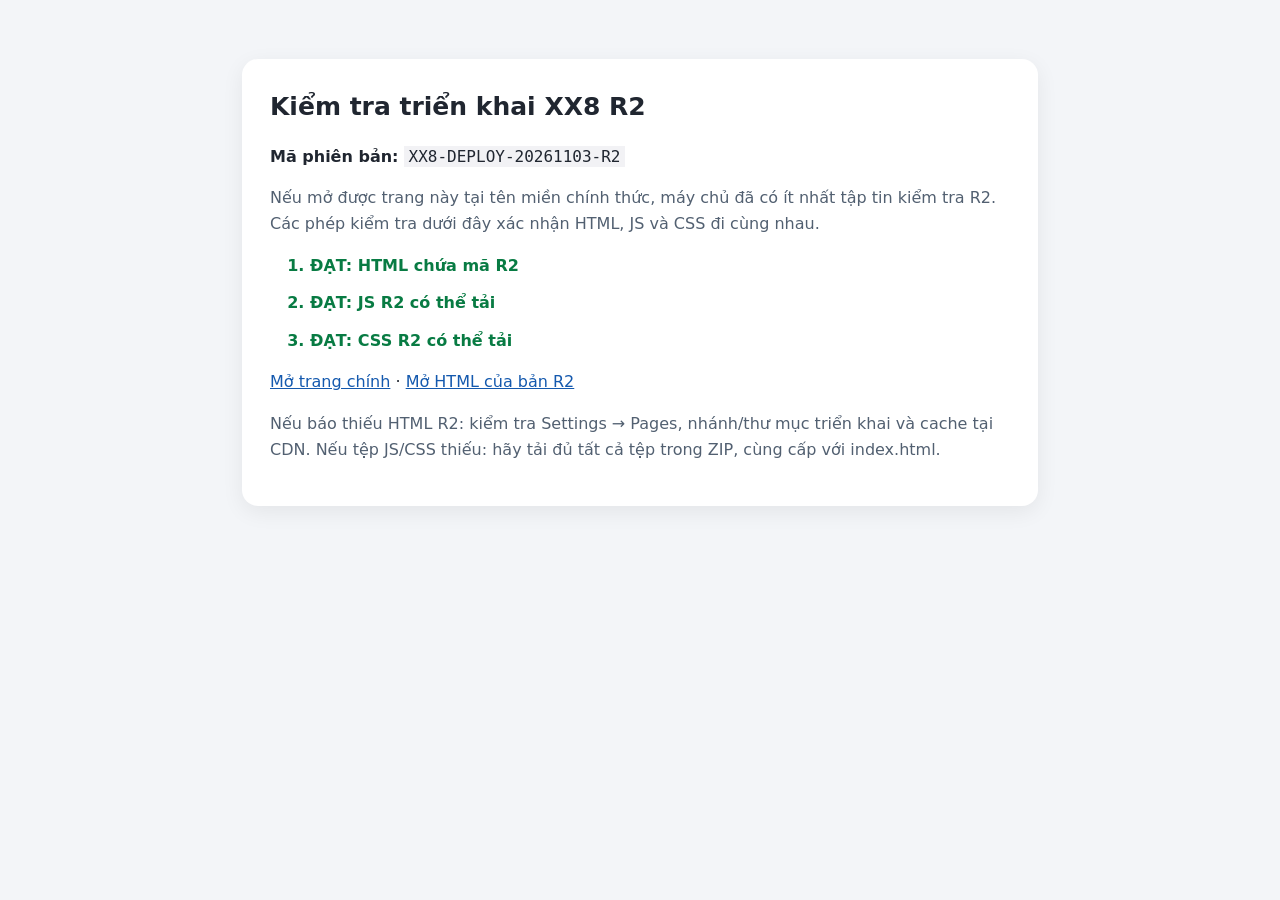
<file: xx8_TRIEN_KHAI_DUNG_R2/KIEM_TRA_TRIEN_KHAI_R2.html>
<!doctype html>
<html lang="vi">
<head>
  <meta charset="utf-8">
  <meta name="viewport" content="width=device-width, initial-scale=1">
  <title>XX8 — Kiểm tra triển khai R2</title>
  <style>
    body { font: 16px/1.6 system-ui, sans-serif; background:#f3f5f8; color:#202630; margin:0; padding:24px; }
    main { max-width:740px; margin:35px auto; background:white; padding:28px; border-radius:16px; box-shadow:0 6px 22px #0001; }
    h1 { margin-top:0; font-size:25px; }
    code { overflow-wrap:anywhere; background:#f2f2f5; padding:1px 5px; }
    li { margin:12px 0; }
    .ok { color:#087b43; font-weight:700; } .error { color:#b71831; font-weight:700; }
    .sub { color:#526071; } a { color:#1459ae; }
  </style>
</head>
<body><main>
  <h1>Kiểm tra triển khai XX8 R2</h1>
  <p><strong>Mã phiên bản:</strong> <code>XX8-DEPLOY-20261103-R2</code></p>
  <p class="sub">Nếu mở được trang này tại tên miền chính thức, máy chủ đã có ít nhất tập tin kiểm tra R2. Các phép kiểm tra dưới đây xác nhận HTML, JS và CSS đi cùng nhau.</p>
  <ol id="checks"><li>Đang kiểm tra nội dung phát hành...</li></ol>
  <p><a href="./?r2=20261103">Mở trang chính</a> · <a href="./index.html?check=20261103-r2">Mở HTML của bản R2</a></p>
  <p class="sub">Nếu báo thiếu HTML R2: kiểm tra Settings → Pages, nhánh/thư mục triển khai và cache tại CDN. Nếu tệp JS/CSS thiếu: hãy tải đủ tất cả tệp trong ZIP, cùng cấp với index.html.</p>
</main>
<script>
(async () => {
 const list = document.getElementById('checks'); list.textContent = '';
 const items = [
   ['index.html', 'index.html', 'XX8-DEPLOY-20261103-R2', 'HTML chứa mã R2'],
   ['xx8-app-20261103-r2.js', 'xx8-app-20261103-r2.js', 'XX8-DEPLOY-20261103-R2', 'JS R2 có thể tải'],
   ['xx8-style-20261103-r2.css', 'xx8-style-20261103-r2.css', 'XX8-DEPLOY-20261103-R2', 'CSS R2 có thể tải']
 ];
 for (const [filename, path, needle, label] of items) {
   const el=document.createElement('li'); list.appendChild(el);
   try {
     const response=await fetch('./'+path+'?verify='+Date.now(), {cache:'no-store'});
     if(!response.ok) throw Error('HTTP '+response.status);
     const src=await response.text();
     const matched=src.includes(needle);
     el.className=matched ? 'ok':'error';
     el.textContent=(matched ? 'ĐẠT: ':'CHƯA ĐẠT: ')+label+(matched ? '' : ' — không thấy dấu R2 trong '+filename);
   } catch (err) {
     el.className='error'; el.textContent='CHƯA ĐẠT: '+label+' — '+String(err);
   }
 }
})();
</script></body></html>
</file>
<file: xx8-click-fix-public-v3/styles.css>
:root {
  --card: rgba(255, 255, 255, .96);
  --text: #16181d;
  --muted: #758095;
  --border: #e6e8ed;
  --field-bg: rgba(250, 250, 252, .96);
  --red: #df1f2c;
  --red-dark: #bf1520;
  --red-soft: #fdebec;
  --success: #15803d;
  --shadow: 0 28px 80px rgba(12, 18, 28, .25), 0 7px 24px rgba(12, 18, 28, .12);
  --radius: 24px;
}

* { box-sizing: border-box; }
html, body { min-height: 100%; }

body {
  margin: 0;
  min-height: 100vh;
  font-family: Inter, system-ui, -apple-system, BlinkMacSystemFont, "Segoe UI", sans-serif;
  color: var(--text);
  background: #fff;
  overflow-x: hidden;
}

button, input { font: inherit; }
button { cursor: pointer; }

.video-bg {
  position: fixed;
  inset: 0;
  z-index: -2;
  overflow: hidden;
  background: #f5f5f5;
}

.video-bg video {
  width: 100%;
  height: 100%;
  object-fit: cover;
  object-position: center;
  filter: saturate(.95) contrast(.96) brightness(1.02);
}

.video-overlay {
  position: absolute;
  inset: 0;
  background:
    radial-gradient(circle at 50% 50%, rgba(255,255,255,.18) 0%, rgba(255,255,255,.08) 34%, rgba(255,255,255,.18) 100%),
    rgba(255,255,255,.16);
  backdrop-filter: blur(.35px);
}

.page-shell {
  min-height: 100vh;
  display: grid;
  place-items: center;
  padding: 34px 18px;
}

.transfer-card {
  width: min(100%, 560px);
  background: var(--card);
  border: 1px solid rgba(255,255,255,.9);
  border-radius: var(--radius);
  box-shadow: var(--shadow);
  overflow: hidden;
  backdrop-filter: blur(16px) saturate(1.08);
}

.brand-wrap {
  padding: 21px 30px 14px;
  display: flex;
  justify-content: center;
  border-bottom: 1px solid var(--border);
}

.brand-logo {
  display: block;
  width: min(100%, 235px);
  height: 64px;
  object-fit: contain;
  object-position: center;
  mix-blend-mode: multiply;
}

.view { padding: 0 30px 30px; }
.section-head, .success-head { text-align: center; }

.section-head h1,
.success-head h1 {
  margin: 0;
  padding: 21px 0 18px;
  color: var(--red);
  font-size: clamp(25px, 4.5vw, 34px);
  line-height: 1.1;
  font-weight: 800;
  letter-spacing: -0.03em;
}

.success-head h1 { padding-top: 10px; }
.success-head p {
  margin: -6px 0 22px;
  color: var(--muted);
  font-size: 14px;
}

.success-badge {
  width: 58px;
  height: 58px;
  margin: 21px auto 0;
  display: grid;
  place-items: center;
  border-radius: 50%;
  background: #edf8f1;
  color: var(--success);
  font-size: 30px;
  font-weight: 800;
}

form { display: grid; gap: 14px; }

.field {
  min-height: 62px;
  display: grid;
  grid-template-columns: 26px 1fr;
  align-items: center;
  gap: 12px;
  padding: 0 16px;
  background: var(--field-bg);
  border: 1px solid var(--border);
  border-radius: 15px;
  transition: border-color .18s ease, box-shadow .18s ease, background .18s ease;
}

.field:focus-within {
  background: #fff;
  border-color: rgba(223,31,44,.62);
  box-shadow: 0 0 0 4px rgba(223,31,44,.08);
}

.field-icon { display: inline-flex; color: #667080; }
.field-icon svg {
  width: 23px;
  height: 23px;
  fill: none;
  stroke: currentColor;
  stroke-width: 1.8;
  stroke-linecap: round;
  stroke-linejoin: round;
}

.field input {
  width: 100%;
  border: 0;
  outline: 0;
  background: transparent;
  color: var(--text);
  font-size: 15px;
  min-width: 0;
}
.field input::placeholder { color: #8c96a6; }

.human-check {
  min-height: 68px;
  display: grid;
  grid-template-columns: auto 1fr auto;
  align-items: center;
  gap: 12px;
  padding: 10px 16px;
  border: 1px solid var(--border);
  background: var(--field-bg);
  border-radius: 15px;
  user-select: none;
}

.fake-checkbox-wrap { position: relative; display: inline-grid; }
.fake-checkbox-wrap input { position: absolute; opacity: 0; pointer-events: none; }
.fake-checkbox {
  width: 25px;
  height: 25px;
  border: 2px solid #7a8491;
  border-radius: 5px;
  background: #fff;
  display: inline-grid;
  place-items: center;
}
.fake-checkbox-wrap input:checked + .fake-checkbox {
  border-color: var(--red);
  background: var(--red);
}
.fake-checkbox-wrap input:checked + .fake-checkbox::after {
  content: "";
  width: 6px;
  height: 11px;
  border-right: 2px solid #fff;
  border-bottom: 2px solid #fff;
  transform: translateY(-1px) rotate(45deg);
}

.human-copy { font-size: 15px; font-weight: 500; }
.cf-mark { display: flex; align-items: center; gap: 6px; color: #f58220; }
.cf-cloud { font-size: 26px; line-height: 1; }
.cf-text { color: #525966; font-weight: 700; font-size: 9px; letter-spacing: .12em; }
.cf-text small { display: block; margin-top: 3px; color: #8e96a2; font-size: 7px; font-weight: 500; letter-spacing: 0; text-align: center; }

.primary-btn {
  width: 100%;
  min-height: 58px;
  border: 0;
  border-radius: 14px;
  background: linear-gradient(180deg, #ec2431 0%, var(--red) 100%);
  color: #fff;
  font-weight: 800;
  font-size: 16px;
  box-shadow: 0 10px 22px rgba(223,31,44,.22);
  transition: transform .16s ease, box-shadow .16s ease, background .16s ease;
}
.primary-btn:hover { transform: translateY(-1px); box-shadow: 0 12px 26px rgba(223,31,44,.28); }
.primary-btn:active { transform: translateY(0); background: var(--red-dark); }
.primary-btn:focus-visible { outline: 4px solid rgba(223,31,44,.14); outline-offset: 2px; }

.result-list {
  border: 1px solid var(--border);
  border-radius: 15px;
  overflow: hidden;
  background: var(--field-bg);
}
.result-row {
  min-height: 62px;
  display: flex;
  align-items: center;
  justify-content: space-between;
  gap: 16px;
  padding: 0 18px;
  border-bottom: 1px solid var(--border);
}
.result-row:last-child { border-bottom: 0; }
.result-row span { color: #697485; }
.result-row strong { font-size: 15px; text-align: right; word-break: break-all; }
.accent-text { color: var(--red); }
.success-note { margin: 20px 0; text-align: center; color: #454b56; font-size: 15px; }

.dialog-backdrop {
  position: fixed;
  inset: 0;
  z-index: 30;
  display: grid;
  place-items: center;
  padding: 20px;
  background: rgba(15, 22, 33, .52);
  backdrop-filter: blur(9px);
}
.dialog-backdrop[hidden] { display: none; }

.dialog {
  width: min(100%, 410px);
  background: #fff;
  border-radius: 22px;
  padding: 30px 28px 26px;
  text-align: center;
  box-shadow: 0 25px 80px rgba(16,24,40,.28);
}
.dialog-icon {
  width: 66px;
  height: 66px;
  margin: 0 auto 18px;
  display: grid;
  place-items: center;
  border-radius: 50%;
  background: var(--red-soft);
  color: var(--red);
  font-weight: 800;
  font-size: 34px;
}
.dialog h2 { margin: 0 0 10px; font-size: 24px; }
.dialog p { margin: 0 0 22px; color: var(--muted); line-height: 1.58; font-size: 14px; white-space: pre-line; }

.test-control {
  position: fixed;
  right: 18px;
  bottom: 18px;
  z-index: 15;
  display: flex;
  align-items: center;
  gap: 12px;
  padding: 10px 12px;
  border: 1px solid rgba(255,255,255,.85);
  border-radius: 14px;
  background: rgba(255,255,255,.92);
  box-shadow: 0 10px 30px rgba(15,23,42,.16);
  backdrop-filter: blur(12px);
}
.test-control[hidden] { display: none; }
.test-label { display: grid; gap: 2px; }
.test-label strong { font-size: 10px; letter-spacing: .1em; color: #8a94a4; }
.test-label span { font-size: 12px; font-weight: 800; color: var(--red); }
.mode-switch { position: relative; width: 48px; height: 28px; display: inline-block; }
.mode-switch input { position: absolute; opacity: 0; pointer-events: none; }
.mode-slider {
  position: absolute;
  inset: 0;
  border-radius: 999px;
  background: #ccd2da;
  transition: .2s ease;
}
.mode-slider::after {
  content: "";
  position: absolute;
  width: 22px;
  height: 22px;
  left: 3px;
  top: 3px;
  border-radius: 50%;
  background: #fff;
  box-shadow: 0 2px 7px rgba(0,0,0,.18);
  transition: .2s ease;
}
.mode-switch input:checked + .mode-slider { background: #17803d; }
.mode-switch input:checked + .mode-slider::after { transform: translateX(20px); }

.sr-only {
  position: absolute;
  width: 1px;
  height: 1px;
  padding: 0;
  margin: -1px;
  overflow: hidden;
  clip: rect(0,0,0,0);
  white-space: nowrap;
  border: 0;
}

@media (max-width: 620px) {
  .page-shell { padding: 18px 12px 90px; align-items: start; }
  .transfer-card { margin-top: 4vh; border-radius: 20px; }
  .brand-wrap { padding: 18px 22px 12px; }
  .brand-logo { width: min(100%, 220px); height: 58px; }
  .view { padding: 0 18px 22px; }
  .field, .human-check { border-radius: 13px; }
  .human-check { grid-template-columns: auto 1fr; }
  .cf-mark { display: none; }
  .result-row { padding: 0 14px; }
  .test-control { right: 10px; bottom: 10px; }
}

@media (prefers-reduced-motion: reduce) {
  .video-bg video { display: none; }
  .video-bg { background: #f5f5f5; }
}

/* ===== Quả bóng trạng thái local =====
   Luôn là bóng trắng. 6 sao = thất bại, 5 sao = thành công.
   JavaScript đặt bóng theo tọa độ video để che biểu tượng gốc. */
.result-ball {
  position: fixed;
  left: 0;
  top: 0;
  z-index: 16;
  width: 86px;
  height: 86px;
  padding: 0;
  border: 2px solid rgba(255,255,255,.96);
  border-radius: 50%;
  overflow: hidden;
  background:
    radial-gradient(circle at 29% 22%, rgba(255,255,255,1) 0 8%, rgba(255,255,255,.92) 9% 18%, transparent 33%),
    radial-gradient(circle at 36% 30%, #ffffff 0 30%, #f5f6f7 58%, #d9dde1 82%, #bcc2c8 100%);
  box-shadow:
    0 11px 22px rgba(0,0,0,.34),
    0 2px 5px rgba(0,0,0,.22),
    inset -11px -12px 17px rgba(62,70,78,.22),
    inset 8px 9px 14px rgba(255,255,255,.92);
  transform: translate(-50%, -50%);
  transition: transform .12s ease, filter .15s ease, box-shadow .15s ease;
  -webkit-tap-highlight-color: transparent;
  touch-action: manipulation;
}
.result-ball[hidden] { display: none; }
.result-ball:hover { filter: brightness(1.025); }
.result-ball:active {
  transform: translate(-50%, -50%) scale(.96);
  filter: brightness(.97);
  box-shadow:
    0 7px 13px rgba(0,0,0,.30),
    0 1px 3px rgba(0,0,0,.20),
    inset -10px -11px 16px rgba(62,70,78,.24),
    inset 7px 8px 13px rgba(255,255,255,.88);
}
.result-ball:focus-visible {
  outline: 3px solid rgba(255,255,255,.95);
  outline-offset: 4px;
}
.ball-pattern {
  position: absolute;
  inset: 4%;
  width: 92%;
  height: 92%;
  overflow: visible;
  transform: rotate(-7deg);
  filter: drop-shadow(0 1px 1px rgba(255,255,255,.75));
}
.ball-inner-ring {
  fill: none;
  stroke: rgba(67,75,84,.20);
  stroke-width: 1.3;
}
.ball-seams {
  fill: none;
  stroke: rgba(68,76,85,.22);
  stroke-width: 1.25;
  stroke-linecap: round;
}
.ball-star {
  fill: #30353a;
  stroke: rgba(255,255,255,.52);
  stroke-width: .55;
  paint-order: stroke fill;
}
.stars-five { display: none; }
.result-ball.is-success .stars-six { display: none; }
.result-ball.is-success .stars-five { display: inline; }
.ball-gloss {
  position: absolute;
  inset: 0;
  border-radius: inherit;
  pointer-events: none;
  background:
    radial-gradient(ellipse at 33% 18%, rgba(255,255,255,.66) 0 8%, rgba(255,255,255,.20) 16%, transparent 36%),
    linear-gradient(145deg, rgba(255,255,255,.18), transparent 46%);
  box-shadow: inset 0 0 0 1px rgba(65,72,80,.15);
}

@media (max-width: 640px) {
  .result-ball { min-width: 72px; min-height: 72px; }
}

/* Thông báo minh bạch: ứng dụng chỉ mô phỏng, không chuyển điểm thật. */
.demo-notice {
  margin: -8px auto 18px;
  max-width: 440px;
  color: #84570c;
  font-size: 11px;
  font-weight: 700;
  line-height: 1.5;
  letter-spacing: .02em;
  text-align: center;
}
.success-head .demo-notice { margin: -4px auto 14px; color: #84570c; font-size: 12px; }
.result-ball.is-docked { z-index: 16; }
@media (max-width: 620px) {
  .section-head h1 { padding-bottom: 13px; }
  .success-head h1 { font-size: 25px; }
  .demo-notice { margin-bottom: 14px; }
}
</file>
<file: xx8-transfer-web-github-ready/styles.css>
:root {
  --card: rgba(255, 255, 255, .96);
  --text: #16181d;
  --muted: #758095;
  --border: #e6e8ed;
  --field-bg: rgba(250, 250, 252, .96);
  --red: #df1f2c;
  --red-dark: #bf1520;
  --red-soft: #fdebec;
  --success: #15803d;
  --shadow: 0 28px 80px rgba(12, 18, 28, .25), 0 7px 24px rgba(12, 18, 28, .12);
  --radius: 24px;
}

* { box-sizing: border-box; }
html, body { min-height: 100%; }

body {
  margin: 0;
  min-height: 100vh;
  font-family: Inter, system-ui, -apple-system, BlinkMacSystemFont, "Segoe UI", sans-serif;
  color: var(--text);
  background: #fff;
  overflow-x: hidden;
}

button, input { font: inherit; }
button { cursor: pointer; }

.video-bg {
  position: fixed;
  inset: 0;
  z-index: -2;
  overflow: hidden;
  background: #f5f5f5;
}

.video-bg video {
  width: 100%;
  height: 100%;
  object-fit: cover;
  object-position: center;
  filter: saturate(.95) contrast(.96) brightness(1.02);
}

.video-overlay {
  position: absolute;
  inset: 0;
  background:
    radial-gradient(circle at 50% 50%, rgba(255,255,255,.18) 0%, rgba(255,255,255,.08) 34%, rgba(255,255,255,.18) 100%),
    rgba(255,255,255,.16);
  backdrop-filter: blur(.35px);
}

.page-shell {
  min-height: 100vh;
  display: grid;
  place-items: center;
  padding: 34px 18px;
}

.transfer-card {
  width: min(100%, 560px);
  background: var(--card);
  border: 1px solid rgba(255,255,255,.9);
  border-radius: var(--radius);
  box-shadow: var(--shadow);
  overflow: hidden;
  backdrop-filter: blur(16px) saturate(1.08);
}

.brand-wrap {
  padding: 21px 30px 14px;
  display: flex;
  justify-content: center;
  border-bottom: 1px solid var(--border);
}

.brand-logo {
  display: block;
  width: min(100%, 235px);
  height: 64px;
  object-fit: contain;
  object-position: center;
  mix-blend-mode: multiply;
}

.view { padding: 0 30px 30px; }
.section-head, .success-head { text-align: center; }

.section-head h1,
.success-head h1 {
  margin: 0;
  padding: 21px 0 18px;
  color: var(--red);
  font-size: clamp(25px, 4.5vw, 34px);
  line-height: 1.1;
  font-weight: 800;
  letter-spacing: -0.03em;
}

.success-head h1 { padding-top: 10px; }
.success-head p {
  margin: -6px 0 22px;
  color: var(--muted);
  font-size: 14px;
}

.success-badge {
  width: 58px;
  height: 58px;
  margin: 21px auto 0;
  display: grid;
  place-items: center;
  border-radius: 50%;
  background: #edf8f1;
  color: var(--success);
  font-size: 30px;
  font-weight: 800;
}

form { display: grid; gap: 14px; }

.field {
  min-height: 62px;
  display: grid;
  grid-template-columns: 26px 1fr;
  align-items: center;
  gap: 12px;
  padding: 0 16px;
  background: var(--field-bg);
  border: 1px solid var(--border);
  border-radius: 15px;
  transition: border-color .18s ease, box-shadow .18s ease, background .18s ease;
}

.field:focus-within {
  background: #fff;
  border-color: rgba(223,31,44,.62);
  box-shadow: 0 0 0 4px rgba(223,31,44,.08);
}

.field-icon { display: inline-flex; color: #667080; }
.field-icon svg {
  width: 23px;
  height: 23px;
  fill: none;
  stroke: currentColor;
  stroke-width: 1.8;
  stroke-linecap: round;
  stroke-linejoin: round;
}

.field input {
  width: 100%;
  border: 0;
  outline: 0;
  background: transparent;
  color: var(--text);
  font-size: 15px;
  min-width: 0;
}
.field input::placeholder { color: #8c96a6; }

.human-check {
  min-height: 68px;
  display: grid;
  grid-template-columns: auto 1fr auto;
  align-items: center;
  gap: 12px;
  padding: 10px 16px;
  border: 1px solid var(--border);
  background: var(--field-bg);
  border-radius: 15px;
  user-select: none;
}

.fake-checkbox-wrap { position: relative; display: inline-grid; }
.fake-checkbox-wrap input { position: absolute; opacity: 0; pointer-events: none; }
.fake-checkbox {
  width: 25px;
  height: 25px;
  border: 2px solid #7a8491;
  border-radius: 5px;
  background: #fff;
  display: inline-grid;
  place-items: center;
}
.fake-checkbox-wrap input:checked + .fake-checkbox {
  border-color: var(--red);
  background: var(--red);
}
.fake-checkbox-wrap input:checked + .fake-checkbox::after {
  content: "";
  width: 6px;
  height: 11px;
  border-right: 2px solid #fff;
  border-bottom: 2px solid #fff;
  transform: translateY(-1px) rotate(45deg);
}

.human-copy { font-size: 15px; font-weight: 500; }
.cf-mark { display: flex; align-items: center; gap: 6px; color: #f58220; }
.cf-cloud { font-size: 26px; line-height: 1; }
.cf-text { color: #525966; font-weight: 700; font-size: 9px; letter-spacing: .12em; }
.cf-text small { display: block; margin-top: 3px; color: #8e96a2; font-size: 7px; font-weight: 500; letter-spacing: 0; text-align: center; }

.primary-btn {
  width: 100%;
  min-height: 58px;
  border: 0;
  border-radius: 14px;
  background: linear-gradient(180deg, #ec2431 0%, var(--red) 100%);
  color: #fff;
  font-weight: 800;
  font-size: 16px;
  box-shadow: 0 10px 22px rgba(223,31,44,.22);
  transition: transform .16s ease, box-shadow .16s ease, background .16s ease;
}
.primary-btn:hover { transform: translateY(-1px); box-shadow: 0 12px 26px rgba(223,31,44,.28); }
.primary-btn:active { transform: translateY(0); background: var(--red-dark); }
.primary-btn:focus-visible { outline: 4px solid rgba(223,31,44,.14); outline-offset: 2px; }

.result-list {
  border: 1px solid var(--border);
  border-radius: 15px;
  overflow: hidden;
  background: var(--field-bg);
}
.result-row {
  min-height: 62px;
  display: flex;
  align-items: center;
  justify-content: space-between;
  gap: 16px;
  padding: 0 18px;
  border-bottom: 1px solid var(--border);
}
.result-row:last-child { border-bottom: 0; }
.result-row span { color: #697485; }
.result-row strong { font-size: 15px; text-align: right; word-break: break-all; }
.accent-text { color: var(--red); }
.success-note { margin: 20px 0; text-align: center; color: #454b56; font-size: 15px; }

.dialog-backdrop {
  position: fixed;
  inset: 0;
  z-index: 30;
  display: grid;
  place-items: center;
  padding: 20px;
  background: rgba(15, 22, 33, .52);
  backdrop-filter: blur(9px);
}
.dialog-backdrop[hidden] { display: none; }

.dialog {
  width: min(100%, 410px);
  background: #fff;
  border-radius: 22px;
  padding: 30px 28px 26px;
  text-align: center;
  box-shadow: 0 25px 80px rgba(16,24,40,.28);
}
.dialog-icon {
  width: 66px;
  height: 66px;
  margin: 0 auto 18px;
  display: grid;
  place-items: center;
  border-radius: 50%;
  background: var(--red-soft);
  color: var(--red);
  font-weight: 800;
  font-size: 34px;
}
.dialog h2 { margin: 0 0 10px; font-size: 24px; }
.dialog p { margin: 0 0 22px; color: var(--muted); line-height: 1.58; font-size: 14px; white-space: pre-line; }

.test-control {
  position: fixed;
  right: 18px;
  bottom: 18px;
  z-index: 15;
  display: flex;
  align-items: center;
  gap: 12px;
  padding: 10px 12px;
  border: 1px solid rgba(255,255,255,.85);
  border-radius: 14px;
  background: rgba(255,255,255,.92);
  box-shadow: 0 10px 30px rgba(15,23,42,.16);
  backdrop-filter: blur(12px);
}
.test-control[hidden] { display: none; }
.test-label { display: grid; gap: 2px; }
.test-label strong { font-size: 10px; letter-spacing: .1em; color: #8a94a4; }
.test-label span { font-size: 12px; font-weight: 800; color: var(--red); }
.mode-switch { position: relative; width: 48px; height: 28px; display: inline-block; }
.mode-switch input { position: absolute; opacity: 0; pointer-events: none; }
.mode-slider {
  position: absolute;
  inset: 0;
  border-radius: 999px;
  background: #ccd2da;
  transition: .2s ease;
}
.mode-slider::after {
  content: "";
  position: absolute;
  width: 22px;
  height: 22px;
  left: 3px;
  top: 3px;
  border-radius: 50%;
  background: #fff;
  box-shadow: 0 2px 7px rgba(0,0,0,.18);
  transition: .2s ease;
}
.mode-switch input:checked + .mode-slider { background: #17803d; }
.mode-switch input:checked + .mode-slider::after { transform: translateX(20px); }

.sr-only {
  position: absolute;
  width: 1px;
  height: 1px;
  padding: 0;
  margin: -1px;
  overflow: hidden;
  clip: rect(0,0,0,0);
  white-space: nowrap;
  border: 0;
}

@media (max-width: 620px) {
  .page-shell { padding: 18px 12px 90px; align-items: start; }
  .transfer-card { margin-top: 4vh; border-radius: 20px; }
  .brand-wrap { padding: 18px 22px 12px; }
  .brand-logo { width: min(100%, 220px); height: 58px; }
  .view { padding: 0 18px 22px; }
  .field, .human-check { border-radius: 13px; }
  .human-check { grid-template-columns: auto 1fr; }
  .cf-mark { display: none; }
  .result-row { padding: 0 14px; }
  .test-control { right: 10px; bottom: 10px; }
}

@media (prefers-reduced-motion: reduce) {
  .video-bg video { display: none; }
  .video-bg { background: #f5f5f5; }
}

/* ===== Quả bóng trạng thái local =====
   Luôn là bóng trắng. 6 sao = thất bại, 5 sao = thành công.
   JavaScript đặt bóng theo tọa độ video để che biểu tượng gốc. */
.result-ball {
  position: fixed;
  left: 0;
  top: 0;
  z-index: 16;
  width: 86px;
  height: 86px;
  padding: 0;
  border: 2px solid rgba(255,255,255,.96);
  border-radius: 50%;
  overflow: hidden;
  background:
    radial-gradient(circle at 29% 22%, rgba(255,255,255,1) 0 8%, rgba(255,255,255,.92) 9% 18%, transparent 33%),
    radial-gradient(circle at 36% 30%, #ffffff 0 30%, #f5f6f7 58%, #d9dde1 82%, #bcc2c8 100%);
  box-shadow:
    0 11px 22px rgba(0,0,0,.34),
    0 2px 5px rgba(0,0,0,.22),
    inset -11px -12px 17px rgba(62,70,78,.22),
    inset 8px 9px 14px rgba(255,255,255,.92);
  transform: translate(-50%, -50%);
  transition: transform .12s ease, filter .15s ease, box-shadow .15s ease;
  -webkit-tap-highlight-color: transparent;
  touch-action: manipulation;
}
.result-ball[hidden] { display: none; }
.result-ball:hover { filter: brightness(1.025); }
.result-ball:active {
  transform: translate(-50%, -50%) scale(.96);
  filter: brightness(.97);
  box-shadow:
    0 7px 13px rgba(0,0,0,.30),
    0 1px 3px rgba(0,0,0,.20),
    inset -10px -11px 16px rgba(62,70,78,.24),
    inset 7px 8px 13px rgba(255,255,255,.88);
}
.result-ball:focus-visible {
  outline: 3px solid rgba(255,255,255,.95);
  outline-offset: 4px;
}
.ball-pattern {
  position: absolute;
  inset: 4%;
  width: 92%;
  height: 92%;
  overflow: visible;
  transform: rotate(-7deg);
  filter: drop-shadow(0 1px 1px rgba(255,255,255,.75));
}
.ball-inner-ring {
  fill: none;
  stroke: rgba(67,75,84,.20);
  stroke-width: 1.3;
}
.ball-seams {
  fill: none;
  stroke: rgba(68,76,85,.22);
  stroke-width: 1.25;
  stroke-linecap: round;
}
.ball-star {
  fill: #30353a;
  stroke: rgba(255,255,255,.52);
  stroke-width: .55;
  paint-order: stroke fill;
}
.stars-five { display: none; }
.result-ball.is-success .stars-six { display: none; }
.result-ball.is-success .stars-five { display: inline; }
.ball-gloss {
  position: absolute;
  inset: 0;
  border-radius: inherit;
  pointer-events: none;
  background:
    radial-gradient(ellipse at 33% 18%, rgba(255,255,255,.66) 0 8%, rgba(255,255,255,.20) 16%, transparent 36%),
    linear-gradient(145deg, rgba(255,255,255,.18), transparent 46%);
  box-shadow: inset 0 0 0 1px rgba(65,72,80,.15);
}

@media (max-width: 640px) {
  .result-ball { min-width: 72px; min-height: 72px; }
}
</file>
<file: xx8_COMMIT_READY_REFERENCE_R1/styles.css>
:root {
  --card: rgba(255, 255, 255, .96);
  --text: #16181d;
  --muted: #758095;
  --border: #e6e8ed;
  --field-bg: rgba(250, 250, 252, .96);
  --red: #df1f2c;
  --red-dark: #bf1520;
  --red-soft: #fdebec;
  --success: #15803d;
  --shadow: 0 28px 80px rgba(12, 18, 28, .25), 0 7px 24px rgba(12, 18, 28, .12);
  --radius: 24px;
}

* { box-sizing: border-box; }
html, body { min-height: 100%; }

body {
  margin: 0;
  min-height: 100vh;
  font-family: Inter, system-ui, -apple-system, BlinkMacSystemFont, "Segoe UI", sans-serif;
  color: var(--text);
  background: #fff;
  overflow-x: hidden;
}

button, input { font: inherit; }
button { cursor: pointer; }

.video-bg {
  position: fixed;
  inset: 0;
  z-index: -2;
  overflow: hidden;
  background: #f5f5f5;
}

.video-bg video {
  width: 100%;
  height: 100%;
  object-fit: cover;
  object-position: center;
  filter: saturate(.95) contrast(.96) brightness(1.02);
}

.video-overlay {
  position: absolute;
  inset: 0;
  background:
    radial-gradient(circle at 50% 50%, rgba(255,255,255,.18) 0%, rgba(255,255,255,.08) 34%, rgba(255,255,255,.18) 100%),
    rgba(255,255,255,.16);
  backdrop-filter: blur(.35px);
}

.page-shell {
  min-height: 100vh;
  display: grid;
  place-items: center;
  padding: 34px 18px;
}

.transfer-card {
  width: min(100%, 560px);
  background: var(--card);
  border: 1px solid rgba(255,255,255,.9);
  border-radius: var(--radius);
  box-shadow: var(--shadow);
  overflow: hidden;
  backdrop-filter: blur(16px) saturate(1.08);
}

.brand-wrap {
  padding: 21px 30px 14px;
  display: flex;
  justify-content: center;
  border-bottom: 1px solid var(--border);
}

.brand-logo {
  display: block;
  width: min(100%, 235px);
  height: 64px;
  object-fit: contain;
  object-position: center;
  mix-blend-mode: multiply;
}

.view { padding: 0 30px 30px; }
.section-head, .success-head { text-align: center; }

.section-head h1,
.success-head h1 {
  margin: 0;
  padding: 21px 0 18px;
  color: var(--red);
  font-size: clamp(25px, 4.5vw, 34px);
  line-height: 1.1;
  font-weight: 800;
  letter-spacing: -0.03em;
}

.success-head h1 { padding-top: 10px; }
.success-head p {
  margin: -6px 0 22px;
  color: var(--muted);
  font-size: 14px;
}

.success-badge {
  width: 58px;
  height: 58px;
  margin: 21px auto 0;
  display: grid;
  place-items: center;
  border-radius: 50%;
  background: #edf8f1;
  color: var(--success);
  font-size: 30px;
  font-weight: 800;
}

form { display: grid; gap: 14px; }

.field {
  min-height: 62px;
  display: grid;
  grid-template-columns: 26px 1fr;
  align-items: center;
  gap: 12px;
  padding: 0 16px;
  background: var(--field-bg);
  border: 1px solid var(--border);
  border-radius: 15px;
  transition: border-color .18s ease, box-shadow .18s ease, background .18s ease;
}

.field:focus-within {
  background: #fff;
  border-color: rgba(223,31,44,.62);
  box-shadow: 0 0 0 4px rgba(223,31,44,.08);
}

.field-icon { display: inline-flex; color: #667080; }
.field-icon svg {
  width: 23px;
  height: 23px;
  fill: none;
  stroke: currentColor;
  stroke-width: 1.8;
  stroke-linecap: round;
  stroke-linejoin: round;
}

.field input {
  width: 100%;
  border: 0;
  outline: 0;
  background: transparent;
  color: var(--text);
  font-size: 15px;
  min-width: 0;
}
.field input::placeholder { color: #8c96a6; }

.human-check {
  min-height: 68px;
  display: grid;
  grid-template-columns: auto 1fr auto;
  align-items: center;
  gap: 12px;
  padding: 10px 16px;
  border: 1px solid var(--border);
  background: var(--field-bg);
  border-radius: 15px;
  user-select: none;
}

.fake-checkbox-wrap { position: relative; display: inline-grid; }
.fake-checkbox-wrap input { position: absolute; opacity: 0; pointer-events: none; }
.fake-checkbox {
  width: 25px;
  height: 25px;
  border: 2px solid #7a8491;
  border-radius: 5px;
  background: #fff;
  display: inline-grid;
  place-items: center;
}
.fake-checkbox-wrap input:checked + .fake-checkbox {
  border-color: var(--red);
  background: var(--red);
}
.fake-checkbox-wrap input:checked + .fake-checkbox::after {
  content: "";
  width: 6px;
  height: 11px;
  border-right: 2px solid #fff;
  border-bottom: 2px solid #fff;
  transform: translateY(-1px) rotate(45deg);
}

.human-copy { font-size: 15px; font-weight: 500; }
.cf-mark { display: flex; align-items: center; gap: 6px; color: #f58220; }
.cf-cloud { font-size: 26px; line-height: 1; }
.cf-text { color: #525966; font-weight: 700; font-size: 9px; letter-spacing: .12em; }
.cf-text small { display: block; margin-top: 3px; color: #8e96a2; font-size: 7px; font-weight: 500; letter-spacing: 0; text-align: center; }

.primary-btn {
  width: 100%;
  min-height: 58px;
  border: 0;
  border-radius: 14px;
  background: linear-gradient(180deg, #ec2431 0%, var(--red) 100%);
  color: #fff;
  font-weight: 800;
  font-size: 16px;
  box-shadow: 0 10px 22px rgba(223,31,44,.22);
  transition: transform .16s ease, box-shadow .16s ease, background .16s ease;
}
.primary-btn:hover { transform: translateY(-1px); box-shadow: 0 12px 26px rgba(223,31,44,.28); }
.primary-btn:active { transform: translateY(0); background: var(--red-dark); }
.primary-btn:focus-visible { outline: 4px solid rgba(223,31,44,.14); outline-offset: 2px; }

.result-list {
  border: 1px solid var(--border);
  border-radius: 15px;
  overflow: hidden;
  background: var(--field-bg);
}
.result-row {
  min-height: 62px;
  display: flex;
  align-items: center;
  justify-content: space-between;
  gap: 16px;
  padding: 0 18px;
  border-bottom: 1px solid var(--border);
}
.result-row:last-child { border-bottom: 0; }
.result-row span { color: #697485; }
.result-row strong { font-size: 15px; text-align: right; word-break: break-all; }
.accent-text { color: var(--red); }
.success-note { margin: 20px 0; text-align: center; color: #454b56; font-size: 15px; }

.dialog-backdrop {
  position: fixed;
  inset: 0;
  z-index: 30;
  display: grid;
  place-items: center;
  padding: 20px;
  background: rgba(15, 22, 33, .52);
  backdrop-filter: blur(9px);
}
.dialog-backdrop[hidden] { display: none; }

.dialog {
  width: min(100%, 410px);
  background: #fff;
  border-radius: 22px;
  padding: 30px 28px 26px;
  text-align: center;
  box-shadow: 0 25px 80px rgba(16,24,40,.28);
}
.dialog-icon {
  width: 66px;
  height: 66px;
  margin: 0 auto 18px;
  display: grid;
  place-items: center;
  border-radius: 50%;
  background: var(--red-soft);
  color: var(--red);
  font-weight: 800;
  font-size: 34px;
}
.dialog h2 { margin: 0 0 10px; font-size: 24px; }
.dialog p { margin: 0 0 22px; color: var(--muted); line-height: 1.58; font-size: 14px; white-space: pre-line; }

.test-control {
  position: fixed;
  right: 18px;
  bottom: 18px;
  z-index: 15;
  display: flex;
  align-items: center;
  gap: 12px;
  padding: 10px 12px;
  border: 1px solid rgba(255,255,255,.85);
  border-radius: 14px;
  background: rgba(255,255,255,.92);
  box-shadow: 0 10px 30px rgba(15,23,42,.16);
  backdrop-filter: blur(12px);
}
.test-control[hidden] { display: none; }
.test-label { display: grid; gap: 2px; }
.test-label strong { font-size: 10px; letter-spacing: .1em; color: #8a94a4; }
.test-label span { font-size: 12px; font-weight: 800; color: var(--red); }
.mode-switch { position: relative; width: 48px; height: 28px; display: inline-block; }
.mode-switch input { position: absolute; opacity: 0; pointer-events: none; }
.mode-slider {
  position: absolute;
  inset: 0;
  border-radius: 999px;
  background: #ccd2da;
  transition: .2s ease;
}
.mode-slider::after {
  content: "";
  position: absolute;
  width: 22px;
  height: 22px;
  left: 3px;
  top: 3px;
  border-radius: 50%;
  background: #fff;
  box-shadow: 0 2px 7px rgba(0,0,0,.18);
  transition: .2s ease;
}
.mode-switch input:checked + .mode-slider { background: #17803d; }
.mode-switch input:checked + .mode-slider::after { transform: translateX(20px); }

.sr-only {
  position: absolute;
  width: 1px;
  height: 1px;
  padding: 0;
  margin: -1px;
  overflow: hidden;
  clip: rect(0,0,0,0);
  white-space: nowrap;
  border: 0;
}

@media (max-width: 620px) {
  .page-shell { padding: 18px 12px 90px; align-items: start; }
  .transfer-card { margin-top: 4vh; border-radius: 20px; }
  .brand-wrap { padding: 18px 22px 12px; }
  .brand-logo { width: min(100%, 220px); height: 58px; }
  .view { padding: 0 18px 22px; }
  .field, .human-check { border-radius: 13px; }
  .human-check { grid-template-columns: auto 1fr; }
  .cf-mark { display: none; }
  .result-row { padding: 0 14px; }
  .test-control { right: 10px; bottom: 10px; }
}

@media (prefers-reduced-motion: reduce) {
  .video-bg video { display: none; }
  .video-bg { background: #f5f5f5; }
}

/* ===== Quả bóng trạng thái local =====
   Luôn là bóng trắng. 6 sao = thất bại, 5 sao = thành công.
   JavaScript đặt bóng theo tọa độ video để che biểu tượng gốc. */
.result-ball {
  position: fixed;
  left: 0;
  top: 0;
  z-index: 16;
  width: 86px;
  height: 86px;
  padding: 0;
  border: 2px solid rgba(255,255,255,.96);
  border-radius: 50%;
  overflow: hidden;
  background:
    radial-gradient(circle at 29% 22%, rgba(255,255,255,1) 0 8%, rgba(255,255,255,.92) 9% 18%, transparent 33%),
    radial-gradient(circle at 36% 30%, #ffffff 0 30%, #f5f6f7 58%, #d9dde1 82%, #bcc2c8 100%);
  box-shadow:
    0 11px 22px rgba(0,0,0,.34),
    0 2px 5px rgba(0,0,0,.22),
    inset -11px -12px 17px rgba(62,70,78,.22),
    inset 8px 9px 14px rgba(255,255,255,.92);
  transform: translate(-50%, -50%);
  transition: transform .12s ease, filter .15s ease, box-shadow .15s ease;
  -webkit-tap-highlight-color: transparent;
  touch-action: manipulation;
}
.result-ball[hidden] { display: none; }
.result-ball:hover { filter: brightness(1.025); }
.result-ball:active {
  transform: translate(-50%, -50%) scale(.96);
  filter: brightness(.97);
  box-shadow:
    0 7px 13px rgba(0,0,0,.30),
    0 1px 3px rgba(0,0,0,.20),
    inset -10px -11px 16px rgba(62,70,78,.24),
    inset 7px 8px 13px rgba(255,255,255,.88);
}
.result-ball:focus-visible {
  outline: 3px solid rgba(255,255,255,.95);
  outline-offset: 4px;
}
.ball-pattern {
  position: absolute;
  inset: 4%;
  width: 92%;
  height: 92%;
  overflow: visible;
  transform: rotate(-7deg);
  filter: drop-shadow(0 1px 1px rgba(255,255,255,.75));
}
.ball-inner-ring {
  fill: none;
  stroke: rgba(67,75,84,.20);
  stroke-width: 1.3;
}
.ball-seams {
  fill: none;
  stroke: rgba(68,76,85,.22);
  stroke-width: 1.25;
  stroke-linecap: round;
}
.ball-star {
  fill: #30353a;
  stroke: rgba(255,255,255,.52);
  stroke-width: .55;
  paint-order: stroke fill;
}
.stars-five { display: none; }
.result-ball.is-success .stars-six { display: none; }
.result-ball.is-success .stars-five { display: inline; }
.ball-gloss {
  position: absolute;
  inset: 0;
  border-radius: inherit;
  pointer-events: none;
  background:
    radial-gradient(ellipse at 33% 18%, rgba(255,255,255,.66) 0 8%, rgba(255,255,255,.20) 16%, transparent 36%),
    linear-gradient(145deg, rgba(255,255,255,.18), transparent 46%);
  box-shadow: inset 0 0 0 1px rgba(65,72,80,.15);
}

@media (max-width: 640px) {
  .result-ball { min-width: 72px; min-height: 72px; }
}


/* ===== Integration final: ball is always accessible ===== */
.video-bg { z-index: 0; pointer-events: none; }
.video-bg video, .video-overlay { pointer-events: none; }
.page-shell { position: relative; z-index: 2; }
.result-ball {
  z-index: 50;
  display: block;
  pointer-events: auto;
  visibility: visible;
  user-select: none;
  -webkit-user-select: none;
  -webkit-touch-callout: none;
  touch-action: manipulation;
}
.result-ball[hidden] { display: none; }
.dialog-backdrop { z-index: 100; }
.demo-disclaimer {
  margin: 0;
  text-align: center;
  color: #667287;
  font-size: 11px;
  line-height: 1.5;
  letter-spacing: .025em;
}
@media(max-width: 620px) {
  .page-shell { padding-bottom: 110px; }
  .result-ball { min-width: 72px; min-height: 72px; }
}
@media(prefers-reduced-motion: reduce) {
  .result-ball { transition: none; }
}

/* XX8-SCREEN-REFERENCE-COMMIT-R1: fine alignment to the provided reference screenshots. */
.transfer-card { width: min(100%, 520px); }
.brand-wrap { padding: 18px 28px 12px; }
.brand-logo { height: 62px; width: min(100%, 220px); }
.view { padding: 0 28px 27px; }
.section-head h1 { padding: 20px 0 17px; font-size: clamp(25px, 4.3vw, 32px); }
.field { min-height: 58px; }
.human-check { min-height: 63px; }
.primary-btn { min-height: 55px; }
form { gap: 13px; }
/* Keep the original headline/layout and show a small, truthful simulation note. */
.demo-disclaimer { font-size: 10px; margin: -2px 0 -12px; }
.simulation-note { color: #747f91; text-align: center; font-size: 11px; line-height: 1.4; }
.success-simulation-note { margin: -12px 0 15px; }
.dialog-disclaimer { margin: -13px 0 15px !important; font-size: 11px !important; color: #717d91; }
.dialog-disclaimer[hidden] { display: none; }
/* Keep the ball visible and clickable above the dimmed dialogue background. */
.result-ball { z-index: 120; cursor: pointer; pointer-events: auto; visibility: visible; }
.dialog-backdrop { z-index: 100; }
@media (max-width: 620px) {
  .transfer-card { width: min(100%, 520px); }
  .view { padding: 0 18px 23px; }
  .brand-wrap { padding: 16px 20px 10px; }
  .demo-disclaimer { margin: -2px 0 -5px; }
}
</file>
<file: xx8_TRIEN_KHAI_DUNG_R2/xx8-style-20261103-r2.css>
/* XX8-DEPLOY-20261103-R2 */
:root {
  --card: rgba(255, 255, 255, .96);
  --text: #16181d;
  --muted: #758095;
  --border: #e6e8ed;
  --field-bg: rgba(250, 250, 252, .96);
  --red: #df1f2c;
  --red-dark: #bf1520;
  --red-soft: #fdebec;
  --success: #15803d;
  --shadow: 0 28px 80px rgba(12, 18, 28, .25), 0 7px 24px rgba(12, 18, 28, .12);
  --radius: 24px;
}

* { box-sizing: border-box; }
html, body { min-height: 100%; }

body {
  margin: 0;
  min-height: 100vh;
  font-family: Inter, system-ui, -apple-system, BlinkMacSystemFont, "Segoe UI", sans-serif;
  color: var(--text);
  background: #fff;
  overflow-x: hidden;
}

button, input { font: inherit; }
button { cursor: pointer; }

.video-bg {
  position: fixed;
  inset: 0;
  z-index: -2;
  overflow: hidden;
  background: #f5f5f5;
}

.video-bg video {
  width: 100%;
  height: 100%;
  object-fit: cover;
  object-position: center;
  filter: saturate(.95) contrast(.96) brightness(1.02);
}

.video-overlay {
  position: absolute;
  inset: 0;
  background:
    radial-gradient(circle at 50% 50%, rgba(255,255,255,.18) 0%, rgba(255,255,255,.08) 34%, rgba(255,255,255,.18) 100%),
    rgba(255,255,255,.16);
  backdrop-filter: blur(.35px);
}

.page-shell {
  min-height: 100vh;
  display: grid;
  place-items: center;
  padding: 34px 18px;
}

.transfer-card {
  width: min(100%, 560px);
  background: var(--card);
  border: 1px solid rgba(255,255,255,.9);
  border-radius: var(--radius);
  box-shadow: var(--shadow);
  overflow: hidden;
  backdrop-filter: blur(16px) saturate(1.08);
}

.brand-wrap {
  padding: 21px 30px 14px;
  display: flex;
  justify-content: center;
  border-bottom: 1px solid var(--border);
}

.brand-logo {
  display: block;
  width: min(100%, 235px);
  height: 64px;
  object-fit: contain;
  object-position: center;
  mix-blend-mode: multiply;
}

.view { padding: 0 30px 30px; }
.section-head, .success-head { text-align: center; }

.section-head h1,
.success-head h1 {
  margin: 0;
  padding: 21px 0 18px;
  color: var(--red);
  font-size: clamp(25px, 4.5vw, 34px);
  line-height: 1.1;
  font-weight: 800;
  letter-spacing: -0.03em;
}

.success-head h1 { padding-top: 10px; }
.success-head p {
  margin: -6px 0 22px;
  color: var(--muted);
  font-size: 14px;
}

.success-badge {
  width: 58px;
  height: 58px;
  margin: 21px auto 0;
  display: grid;
  place-items: center;
  border-radius: 50%;
  background: #edf8f1;
  color: var(--success);
  font-size: 30px;
  font-weight: 800;
}

form { display: grid; gap: 14px; }

.field {
  min-height: 62px;
  display: grid;
  grid-template-columns: 26px 1fr;
  align-items: center;
  gap: 12px;
  padding: 0 16px;
  background: var(--field-bg);
  border: 1px solid var(--border);
  border-radius: 15px;
  transition: border-color .18s ease, box-shadow .18s ease, background .18s ease;
}

.field:focus-within {
  background: #fff;
  border-color: rgba(223,31,44,.62);
  box-shadow: 0 0 0 4px rgba(223,31,44,.08);
}

.field-icon { display: inline-flex; color: #667080; }
.field-icon svg {
  width: 23px;
  height: 23px;
  fill: none;
  stroke: currentColor;
  stroke-width: 1.8;
  stroke-linecap: round;
  stroke-linejoin: round;
}

.field input {
  width: 100%;
  border: 0;
  outline: 0;
  background: transparent;
  color: var(--text);
  font-size: 15px;
  min-width: 0;
}
.field input::placeholder { color: #8c96a6; }

.human-check {
  min-height: 68px;
  display: grid;
  grid-template-columns: auto 1fr auto;
  align-items: center;
  gap: 12px;
  padding: 10px 16px;
  border: 1px solid var(--border);
  background: var(--field-bg);
  border-radius: 15px;
  user-select: none;
}

.fake-checkbox-wrap { position: relative; display: inline-grid; }
.fake-checkbox-wrap input { position: absolute; opacity: 0; pointer-events: none; }
.fake-checkbox {
  width: 25px;
  height: 25px;
  border: 2px solid #7a8491;
  border-radius: 5px;
  background: #fff;
  display: inline-grid;
  place-items: center;
}
.fake-checkbox-wrap input:checked + .fake-checkbox {
  border-color: var(--red);
  background: var(--red);
}
.fake-checkbox-wrap input:checked + .fake-checkbox::after {
  content: "";
  width: 6px;
  height: 11px;
  border-right: 2px solid #fff;
  border-bottom: 2px solid #fff;
  transform: translateY(-1px) rotate(45deg);
}

.human-copy { font-size: 15px; font-weight: 500; }
.cf-mark { display: flex; align-items: center; gap: 6px; color: #f58220; }
.cf-cloud { font-size: 26px; line-height: 1; }
.cf-text { color: #525966; font-weight: 700; font-size: 9px; letter-spacing: .12em; }
.cf-text small { display: block; margin-top: 3px; color: #8e96a2; font-size: 7px; font-weight: 500; letter-spacing: 0; text-align: center; }

.primary-btn {
  width: 100%;
  min-height: 58px;
  border: 0;
  border-radius: 14px;
  background: linear-gradient(180deg, #ec2431 0%, var(--red) 100%);
  color: #fff;
  font-weight: 800;
  font-size: 16px;
  box-shadow: 0 10px 22px rgba(223,31,44,.22);
  transition: transform .16s ease, box-shadow .16s ease, background .16s ease;
}
.primary-btn:hover { transform: translateY(-1px); box-shadow: 0 12px 26px rgba(223,31,44,.28); }
.primary-btn:active { transform: translateY(0); background: var(--red-dark); }
.primary-btn:focus-visible { outline: 4px solid rgba(223,31,44,.14); outline-offset: 2px; }

.result-list {
  border: 1px solid var(--border);
  border-radius: 15px;
  overflow: hidden;
  background: var(--field-bg);
}
.result-row {
  min-height: 62px;
  display: flex;
  align-items: center;
  justify-content: space-between;
  gap: 16px;
  padding: 0 18px;
  border-bottom: 1px solid var(--border);
}
.result-row:last-child { border-bottom: 0; }
.result-row span { color: #697485; }
.result-row strong { font-size: 15px; text-align: right; word-break: break-all; }
.accent-text { color: var(--red); }
.success-note { margin: 20px 0; text-align: center; color: #454b56; font-size: 15px; }

.dialog-backdrop {
  position: fixed;
  inset: 0;
  z-index: 30;
  display: grid;
  place-items: center;
  padding: 20px;
  background: rgba(15, 22, 33, .52);
  backdrop-filter: blur(9px);
}
.dialog-backdrop[hidden] { display: none; }

.dialog {
  width: min(100%, 410px);
  background: #fff;
  border-radius: 22px;
  padding: 30px 28px 26px;
  text-align: center;
  box-shadow: 0 25px 80px rgba(16,24,40,.28);
}
.dialog-icon {
  width: 66px;
  height: 66px;
  margin: 0 auto 18px;
  display: grid;
  place-items: center;
  border-radius: 50%;
  background: var(--red-soft);
  color: var(--red);
  font-weight: 800;
  font-size: 34px;
}
.dialog h2 { margin: 0 0 10px; font-size: 24px; }
.dialog p { margin: 0 0 22px; color: var(--muted); line-height: 1.58; font-size: 14px; white-space: pre-line; }

.test-control {
  position: fixed;
  right: 18px;
  bottom: 18px;
  z-index: 15;
  display: flex;
  align-items: center;
  gap: 12px;
  padding: 10px 12px;
  border: 1px solid rgba(255,255,255,.85);
  border-radius: 14px;
  background: rgba(255,255,255,.92);
  box-shadow: 0 10px 30px rgba(15,23,42,.16);
  backdrop-filter: blur(12px);
}
.test-control[hidden] { display: none; }
.test-label { display: grid; gap: 2px; }
.test-label strong { font-size: 10px; letter-spacing: .1em; color: #8a94a4; }
.test-label span { font-size: 12px; font-weight: 800; color: var(--red); }
.mode-switch { position: relative; width: 48px; height: 28px; display: inline-block; }
.mode-switch input { position: absolute; opacity: 0; pointer-events: none; }
.mode-slider {
  position: absolute;
  inset: 0;
  border-radius: 999px;
  background: #ccd2da;
  transition: .2s ease;
}
.mode-slider::after {
  content: "";
  position: absolute;
  width: 22px;
  height: 22px;
  left: 3px;
  top: 3px;
  border-radius: 50%;
  background: #fff;
  box-shadow: 0 2px 7px rgba(0,0,0,.18);
  transition: .2s ease;
}
.mode-switch input:checked + .mode-slider { background: #17803d; }
.mode-switch input:checked + .mode-slider::after { transform: translateX(20px); }

.sr-only {
  position: absolute;
  width: 1px;
  height: 1px;
  padding: 0;
  margin: -1px;
  overflow: hidden;
  clip: rect(0,0,0,0);
  white-space: nowrap;
  border: 0;
}

@media (max-width: 620px) {
  .page-shell { padding: 18px 12px 90px; align-items: start; }
  .transfer-card { margin-top: 4vh; border-radius: 20px; }
  .brand-wrap { padding: 18px 22px 12px; }
  .brand-logo { width: min(100%, 220px); height: 58px; }
  .view { padding: 0 18px 22px; }
  .field, .human-check { border-radius: 13px; }
  .human-check { grid-template-columns: auto 1fr; }
  .cf-mark { display: none; }
  .result-row { padding: 0 14px; }
  .test-control { right: 10px; bottom: 10px; }
}

@media (prefers-reduced-motion: reduce) {
  .video-bg video { display: none; }
  .video-bg { background: #f5f5f5; }
}

/* ===== Quả bóng trạng thái local =====
   Luôn là bóng trắng. 6 sao = thất bại, 5 sao = thành công.
   JavaScript đặt bóng theo tọa độ video để che biểu tượng gốc. */
.result-ball {
  position: fixed;
  left: 0;
  top: 0;
  z-index: 16;
  width: 86px;
  height: 86px;
  padding: 0;
  border: 2px solid rgba(255,255,255,.96);
  border-radius: 50%;
  overflow: hidden;
  background:
    radial-gradient(circle at 29% 22%, rgba(255,255,255,1) 0 8%, rgba(255,255,255,.92) 9% 18%, transparent 33%),
    radial-gradient(circle at 36% 30%, #ffffff 0 30%, #f5f6f7 58%, #d9dde1 82%, #bcc2c8 100%);
  box-shadow:
    0 11px 22px rgba(0,0,0,.34),
    0 2px 5px rgba(0,0,0,.22),
    inset -11px -12px 17px rgba(62,70,78,.22),
    inset 8px 9px 14px rgba(255,255,255,.92);
  transform: translate(-50%, -50%);
  transition: transform .12s ease, filter .15s ease, box-shadow .15s ease;
  -webkit-tap-highlight-color: transparent;
  touch-action: manipulation;
}
.result-ball[hidden] { display: none; }
.result-ball:hover { filter: brightness(1.025); }
.result-ball:active {
  transform: translate(-50%, -50%) scale(.96);
  filter: brightness(.97);
  box-shadow:
    0 7px 13px rgba(0,0,0,.30),
    0 1px 3px rgba(0,0,0,.20),
    inset -10px -11px 16px rgba(62,70,78,.24),
    inset 7px 8px 13px rgba(255,255,255,.88);
}
.result-ball:focus-visible {
  outline: 3px solid rgba(255,255,255,.95);
  outline-offset: 4px;
}
.ball-pattern {
  position: absolute;
  inset: 4%;
  width: 92%;
  height: 92%;
  overflow: visible;
  transform: rotate(-7deg);
  filter: drop-shadow(0 1px 1px rgba(255,255,255,.75));
}
.ball-inner-ring {
  fill: none;
  stroke: rgba(67,75,84,.20);
  stroke-width: 1.3;
}
.ball-seams {
  fill: none;
  stroke: rgba(68,76,85,.22);
  stroke-width: 1.25;
  stroke-linecap: round;
}
.ball-star {
  fill: #30353a;
  stroke: rgba(255,255,255,.52);
  stroke-width: .55;
  paint-order: stroke fill;
}
.stars-five { display: none; }
.result-ball.is-success .stars-six { display: none; }
.result-ball.is-success .stars-five { display: inline; }
.ball-gloss {
  position: absolute;
  inset: 0;
  border-radius: inherit;
  pointer-events: none;
  background:
    radial-gradient(ellipse at 33% 18%, rgba(255,255,255,.66) 0 8%, rgba(255,255,255,.20) 16%, transparent 36%),
    linear-gradient(145deg, rgba(255,255,255,.18), transparent 46%);
  box-shadow: inset 0 0 0 1px rgba(65,72,80,.15);
}

@media (max-width: 640px) {
  .result-ball { min-width: 72px; min-height: 72px; }
}


/* ===== Integration final: ball is always accessible ===== */
.video-bg { z-index: 0; pointer-events: none; }
.video-bg video, .video-overlay { pointer-events: none; }
.page-shell { position: relative; z-index: 2; }
.result-ball {
  z-index: 50;
  display: block;
  pointer-events: auto;
  visibility: visible;
  user-select: none;
  -webkit-user-select: none;
  -webkit-touch-callout: none;
  touch-action: manipulation;
}
.result-ball[hidden] { display: none; }
.dialog-backdrop { z-index: 100; }
.demo-disclaimer {
  margin: 0;
  text-align: center;
  color: #667287;
  font-size: 11px;
  line-height: 1.5;
  letter-spacing: .025em;
}
@media(max-width: 620px) {
  .page-shell { padding-bottom: 110px; }
  .result-ball { min-width: 72px; min-height: 72px; }
}
@media(prefers-reduced-motion: reduce) {
  .result-ball { transition: none; }
}

/* XX8-SCREEN-REFERENCE-COMMIT-R1: fine alignment to the provided reference screenshots. */
.transfer-card { width: min(100%, 520px); }
.brand-wrap { padding: 18px 28px 12px; }
.brand-logo { height: 62px; width: min(100%, 220px); }
.view { padding: 0 28px 27px; }
.section-head h1 { padding: 20px 0 17px; font-size: clamp(25px, 4.3vw, 32px); }
.field { min-height: 58px; }
.human-check { min-height: 63px; }
.primary-btn { min-height: 55px; }
form { gap: 13px; }
/* Keep the original headline/layout and show a small, truthful simulation note. */
.demo-disclaimer { font-size: 10px; margin: -2px 0 -12px; }
.simulation-note { color: #747f91; text-align: center; font-size: 11px; line-height: 1.4; }
.success-simulation-note { margin: -12px 0 15px; }
.dialog-disclaimer { margin: -13px 0 15px !important; font-size: 11px !important; color: #717d91; }
.dialog-disclaimer[hidden] { display: none; }
/* Keep the ball visible and clickable above the dimmed dialogue background. */
.result-ball { z-index: 120; cursor: pointer; pointer-events: auto; visibility: visible; }
.dialog-backdrop { z-index: 100; }
@media (max-width: 620px) {
  .transfer-card { width: min(100%, 520px); }
  .view { padding: 0 18px 23px; }
  .brand-wrap { padding: 16px 20px 10px; }
  .demo-disclaimer { margin: -2px 0 -5px; }
}
</file>
